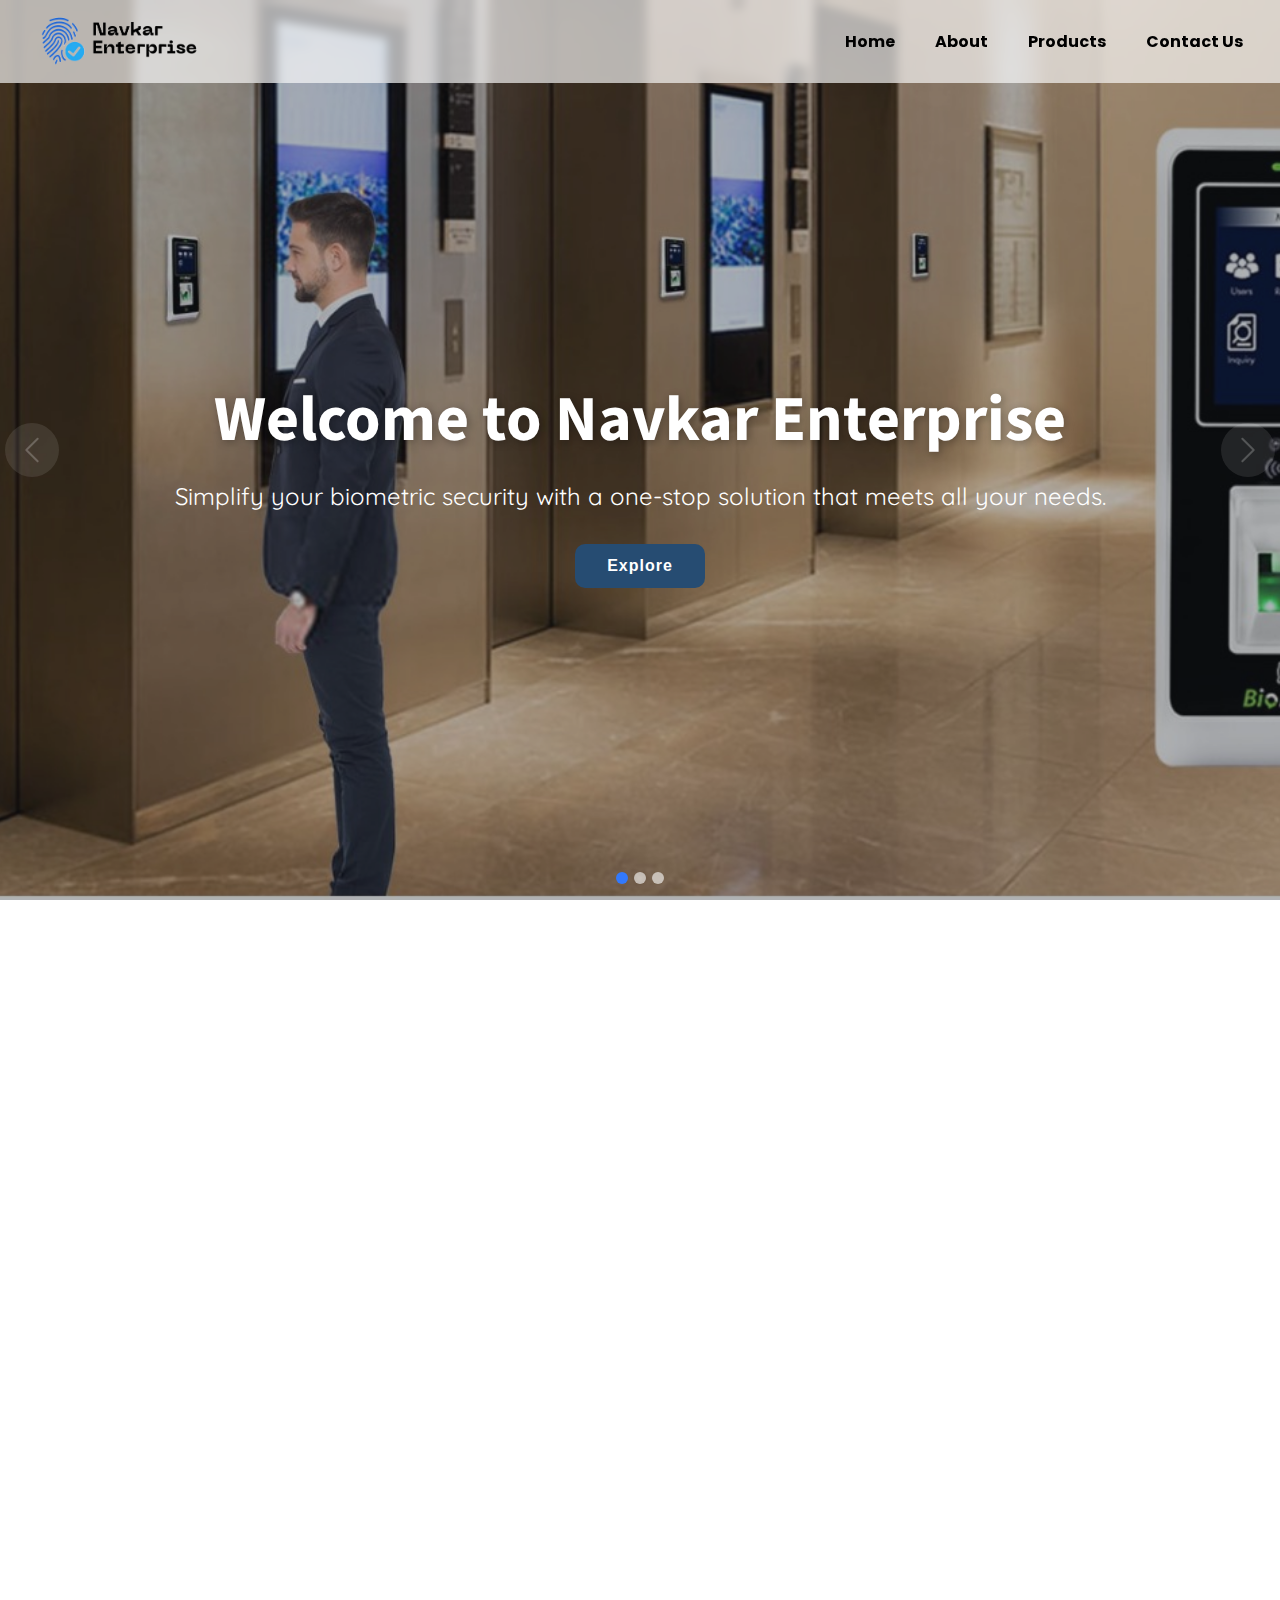
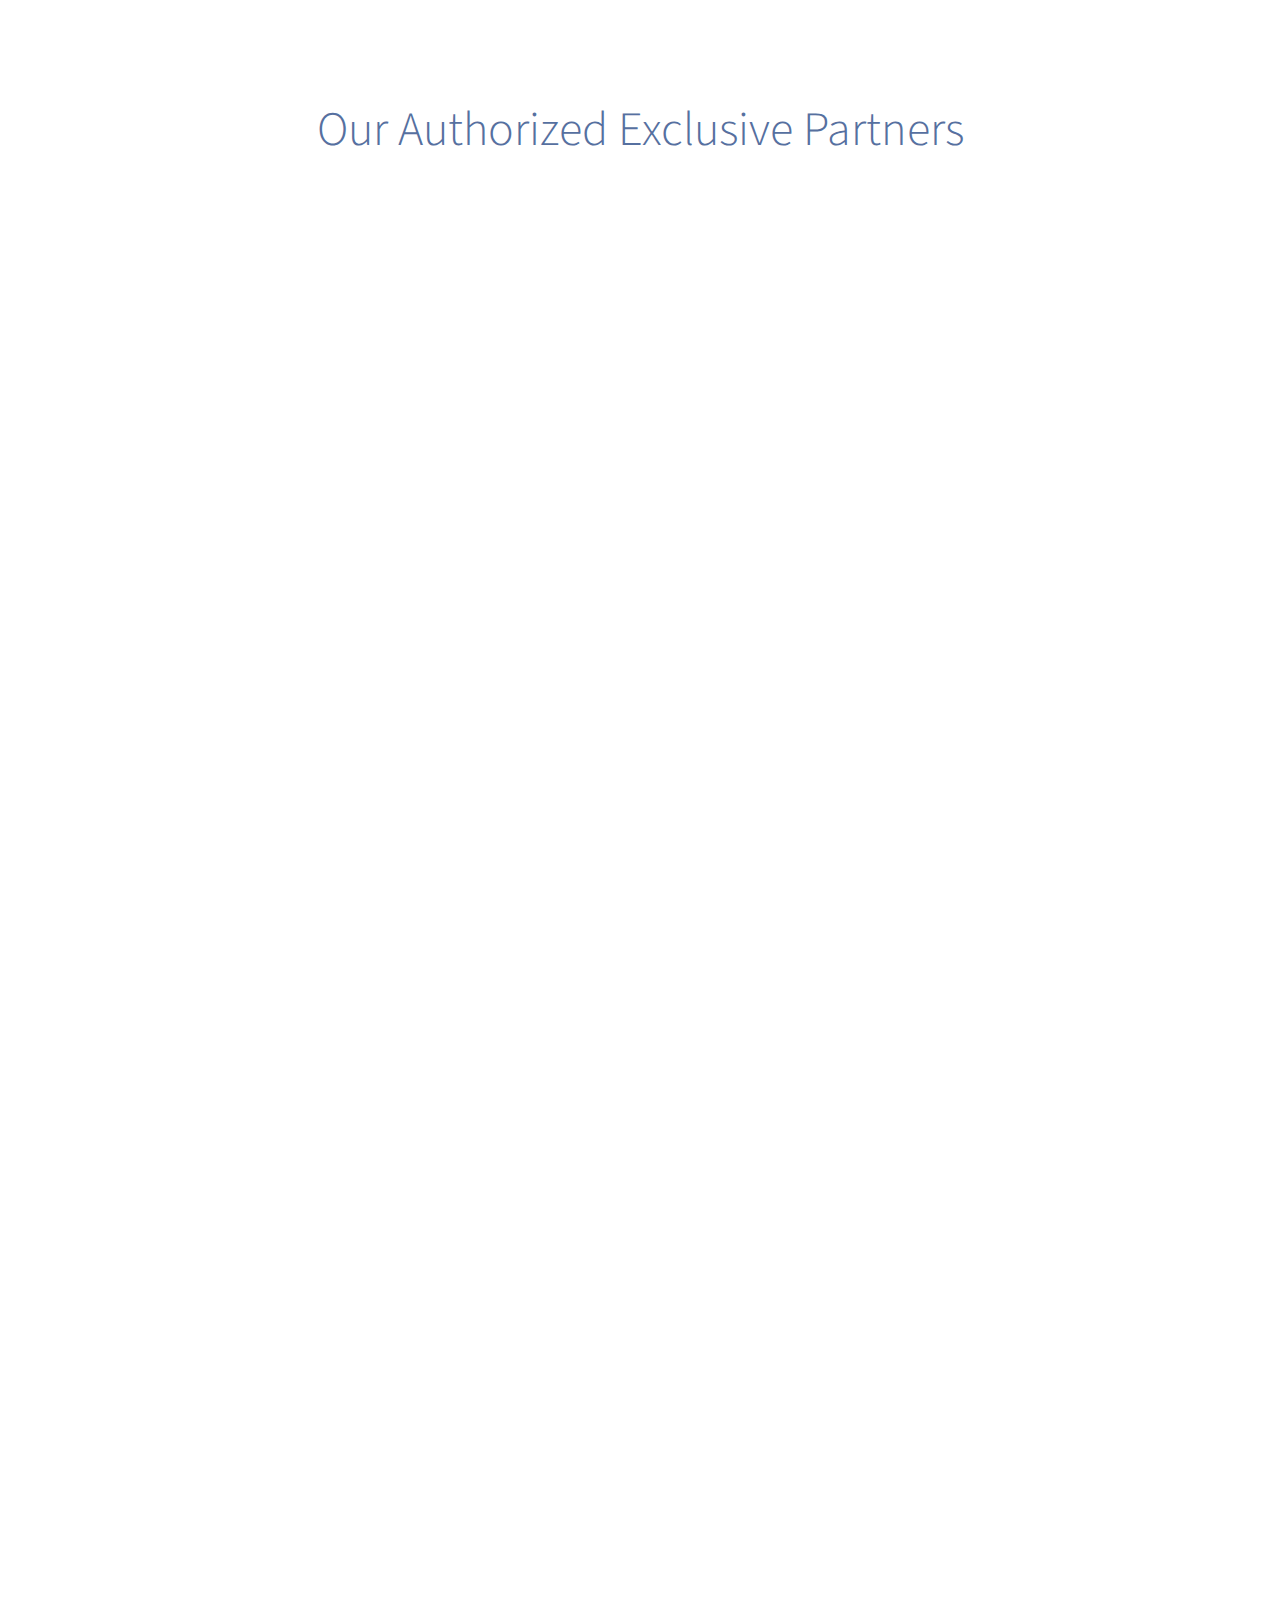
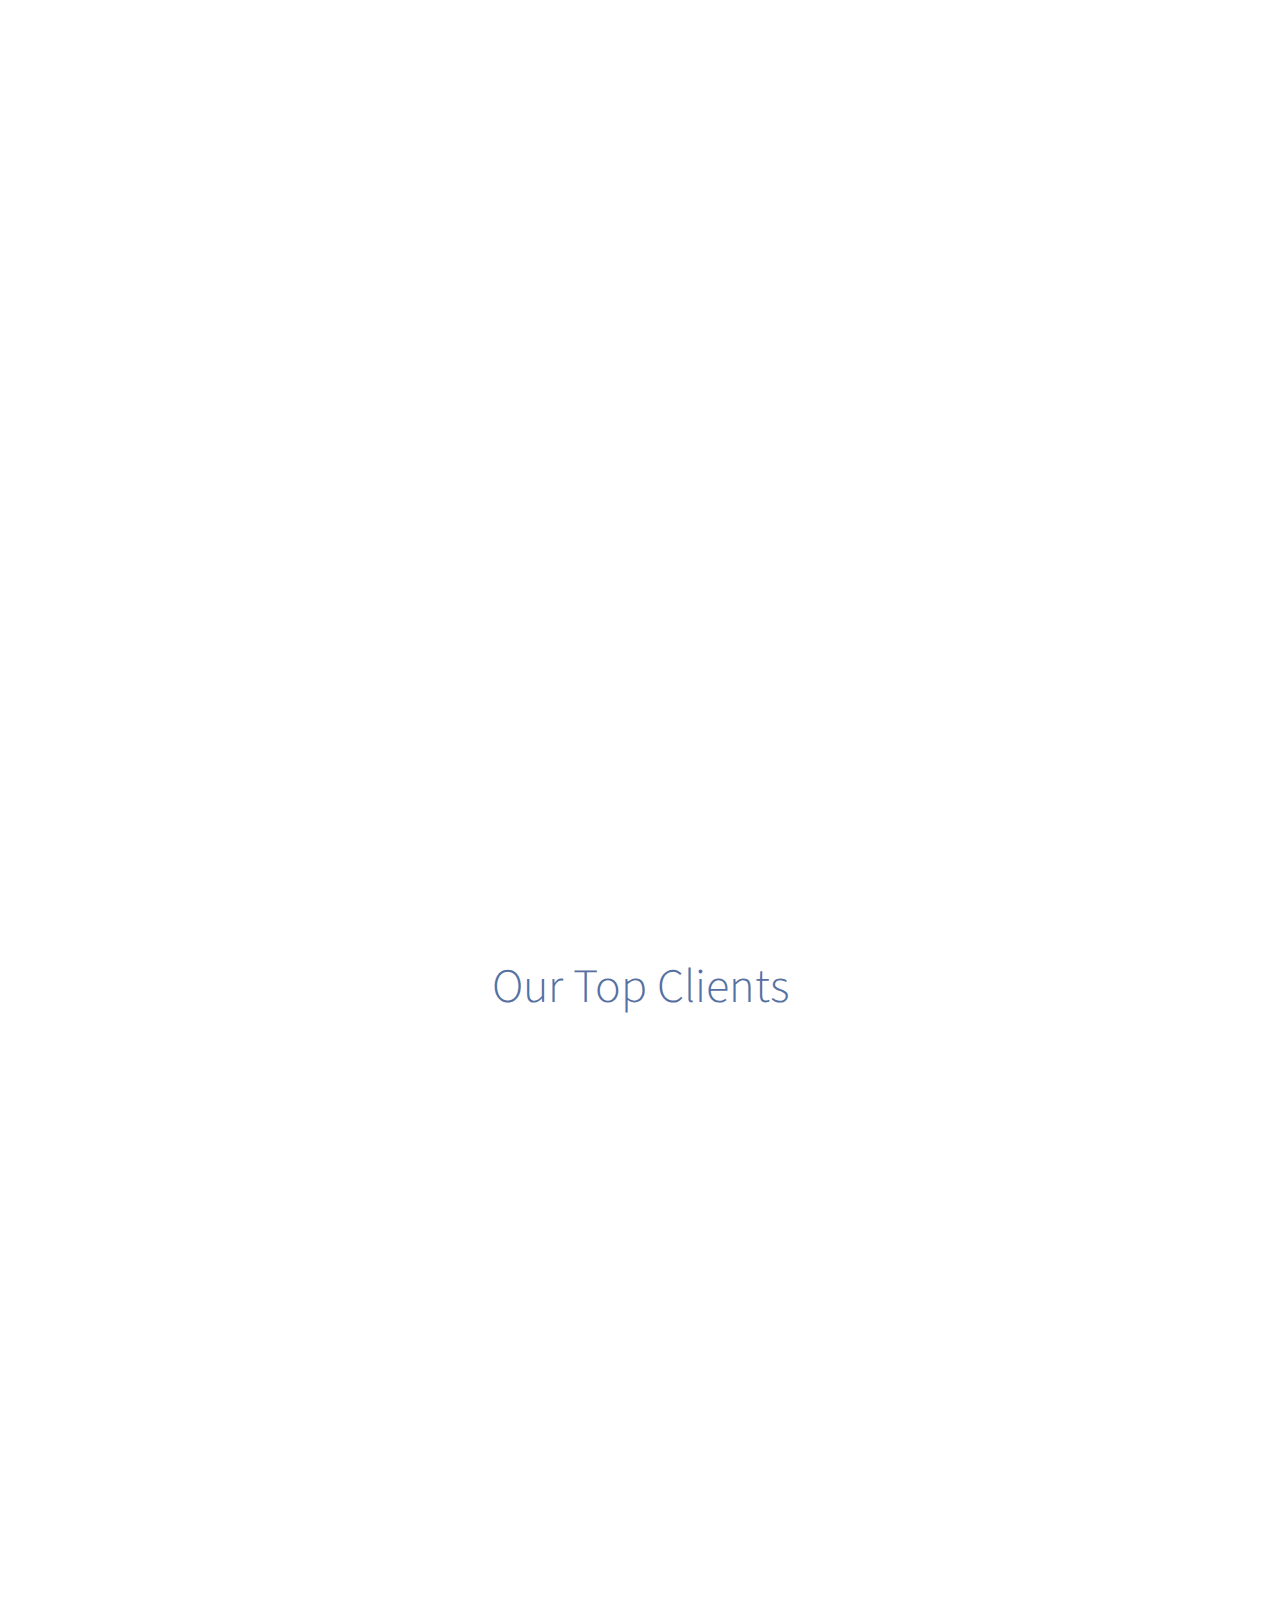
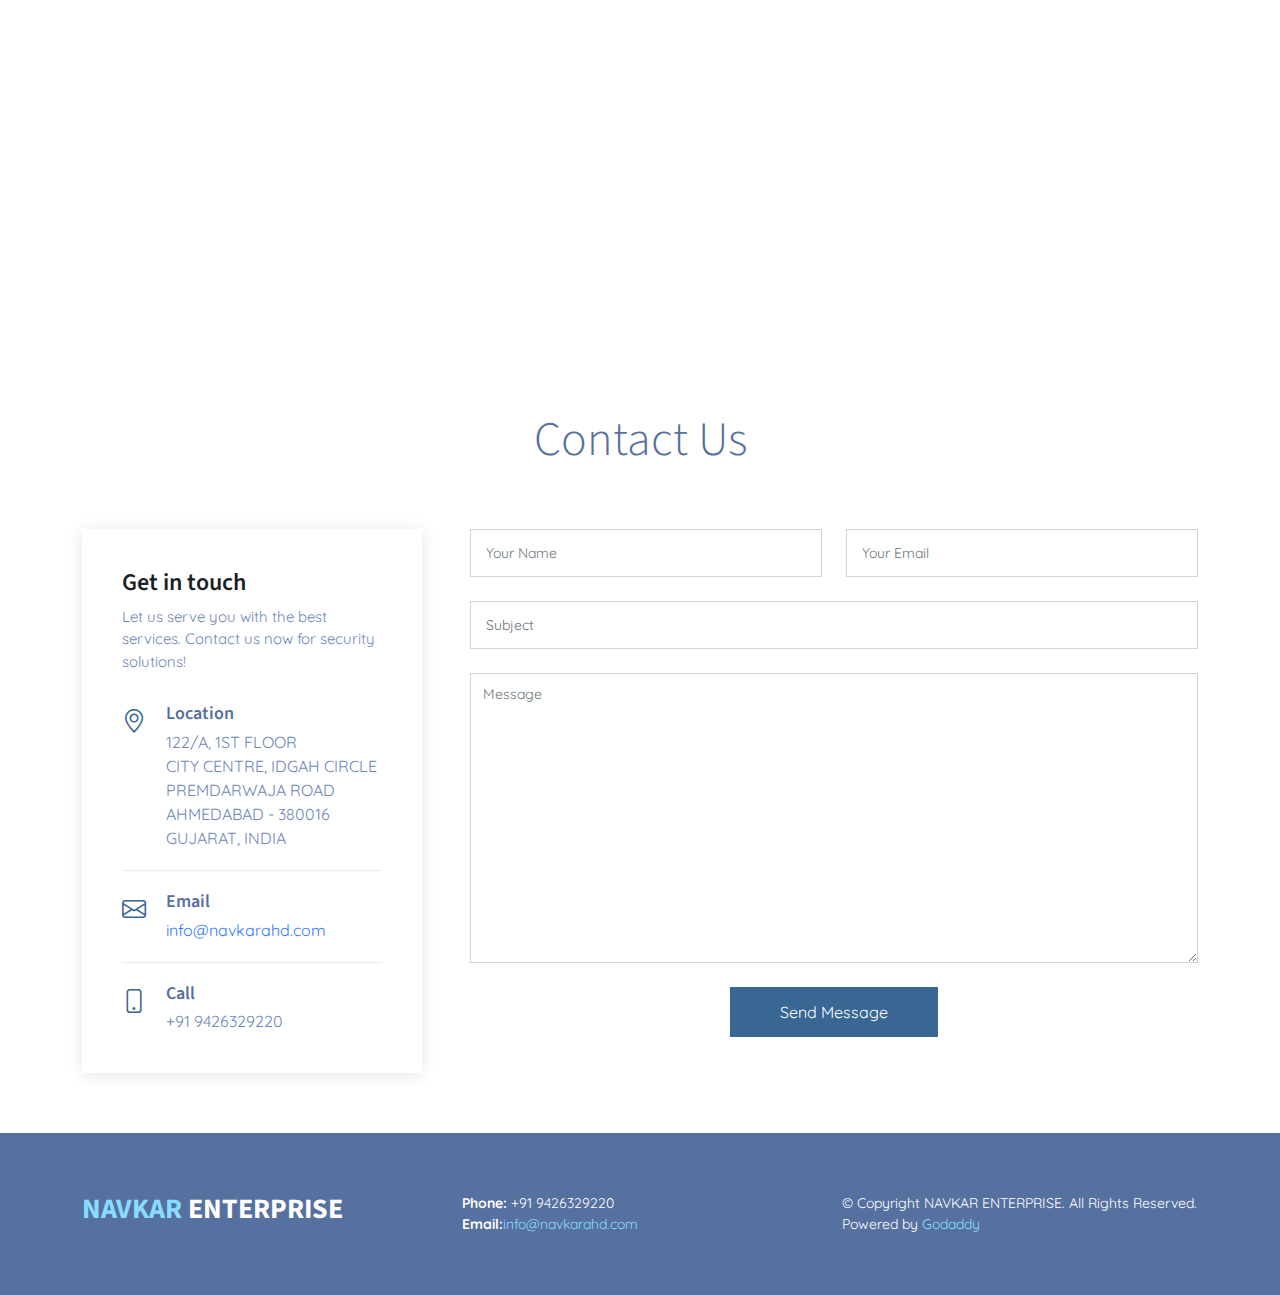
<file: index.html>
<!DOCTYPE html>
<html lang="en">

<head>
  <meta charset="utf-8">
  <meta content="width=device-width, initial-scale=1.0" name="viewport">

  <title>Navkar Enterprise</title>
  <meta content="One Stop Solution for all your security needs" name="description">
  <meta content="navkar,enterprise,navkar enterprise,biometric,security,security solutions,gujrat,catalog,Cybersecurity Services,Network Protection,Data Privacy Solutions,Threat Detection,Risk Management,IT Infrastructure Security,Endpoint Security,Cloud Security,Security Consulting,Vulnerability Assessment,Incident Response Compliance Solutions,Identity and Access Management Security,Auditing Managed Security Services,Security Analytics,Penetration Testing,Security Training,Security Monitoring,Firewall Solutions,Intrusion Prevention,Data Encryption,Secure Software Development,Physical Security Integration,Biometric Authentication,IoT Security,Secure Remote Access,Security Awareness Programs,Malware Prevention,Threat Intelligence,CCTV Surveillance Gujarat,Gujarat" name="keywords">

  <link href="assets/img/logo.svg" rel="icon">
  <link href="assets/img/apple-touch-icon.png" rel="apple-touch-icon">

  <link rel="preconnect" href="https://fonts.googleapis.com">
  <link rel="preconnect" href="https://fonts.gstatic.com" crossorigin>
  <link href="https://fonts.googleapis.com/css2?family=Open+Sans:ital,wght@0,300;0,400;0,500;0,600;0,700;1,300;1,400;1,500;1,600;1,700&family=Poppins:ital,wght@0,300;0,400;0,500;0,600;0,700;1,300;1,400;1,500;1,600;1,700&family=Source+Sans+Pro:ital,wght@0,300;0,400;0,600;0,700;1,300;1,400;1,600;1,700&display=swap&family=Quicksand:wght@400;500;600;700&display=swap" rel="stylesheet">


  <link href="assets/vendor/bootstrap/css/bootstrap.min.css" rel="stylesheet">
  <link href="assets/vendor/bootstrap-icons/bootstrap-icons.css" rel="stylesheet">
  <link href="assets/vendor/aos/aos.css" rel="stylesheet">
  <link href="assets/vendor/glightbox/css/glightbox.min.css" rel="stylesheet">
  <link href="assets/vendor/swiper/swiper-bundle.min.css" rel="stylesheet">
  <link href="assets/css/variables-blue.css" rel="stylesheet">
  <link href="assets/css/main.css" rel="stylesheet">
</head>

<body style="overflow-x: hidden;">
  
  <!-- ======= Header ======= -->
  <header id="header" class="header fixed-top" data-scrollto-offset="0">
    <div class="container-fluid d-flex align-items-center justify-content-between">

      <a href="index.html" class="logo d-flex align-items-center scrollto me-auto me-lg-0">
        <h1 id="desk_icon" style="padding-top: 5px; font-family: 'Quicksand', sans-serif;
        font-weight: 700; padding-left: 15px;  text-shadow: 1px 1px 1px rgba(0, 0, 0, 0.5);">
          <img src="assets/img/logo-nav.png"/>
            </h1>
        <h1 id="mobile_icon" style=" padding-top: 5px; font-family: poppins; font-weight: 700; padding-left: 15px;">
          <img src="assets/img/logo-nav.png"/>
        </h1>
      </a>

      <nav id="navbar" class="navbar">
      <ul>
        <button id="modal-button" type="button" class="btn btn-primary d-none" data-toggle="modal" data-target="#exampleModalCenter">
          button
        </button>

          <li><a class="nav-link scrollto" href="index.html#home"><strong><span>Home</span></strong></a></li>
          <li><a class="nav-link scrollto" href="index.html#about"><strong>About</strong></a></li>
          <!-- <li><a class="nav-link scrollto" href="index.html#catalog"><strong>Catalog</strong></a></li> -->
          
          <li><a href="/catalog.html" class="nav-link scrollto"><strong>Products</strong></a></li>
          <li> <a  href="index.html#contact" class="nav-link scrollto"><strong>Contact Us</strong></a>
          </li>

        </ul>
        <i class="bi bi-list mobile-nav-toggle d-none"></i>
      </nav><!-- .navbar -->

    </div>
  </header><!-- End Header -->

  <section id="hero">
    <div id="heroCarousel" data-bs-interval="5000" class="carousel slide carousel-fade" data-bs-ride="carousel">

      <ol class="carousel-indicators" id="hero-carousel-indicators"></ol>

      <div class="carousel-inner" role="listbox">

        <!-- Slide 1 -->
        <div class="carousel-item active" style="background-image: url(assets/img/slide/slide-1.jpg)">
          <div class="carousel-container">
            <div class="container">
              <h2 class="animate__animated animate__fadeInDown" style="text-shadow: 2px 2px 8px rgba(0,0,0,0.29);
              ">Welcome to <span>Navkar Enterprise</span></h2>
              <p class="animate__animated animate__fadeInUp">Simplify your biometric security with a one-stop solution that meets all your needs.
</p>
              <a href="index.html#about" target="_blank" class="btn-get-started animate__animated animate__fadeInUp scrollto"><strong>Explore</strong></a>
            </div>
          </div>
        </div>

        <!-- Slide 2 -->
        <div class="carousel-item" style="background-image: url(assets/img/slide/slide-2.jpg)">
          <div class="carousel-container">
            <div class="container">
              <h2 class="animate__animated animate__fadeInDown"style="text-shadow: 2px 2px 8px rgba(0,0,0,0.29);
              ">Welcome to <span>Navkar Enterprise</span></h2>
              <p class="animate__animated animate__fadeInUp">Simplify your biometric security with a one-stop solution that meets all your needs.
</p>
              <a href="index.html#about" target="_blank" class="btn-get-started animate__animated animate__fadeInUp scrollto"><strong>Explore</strong></a>
            </div>
          </div>
        </div>

        <!-- Slide 3 -->
        <div class="carousel-item" style="background-image: url(assets/img/slide/slide-3.jpg)">
          <div class="carousel-container">
            <div class="container">
              <h2 class="animate__animated animate__fadeInDown" style="text-shadow: 2px 2px 8px rgba(0,0,0,0.29);
              ">Welcome to <span>Navkar Enterprise</span></h2>
              <p class="animate__animated animate__fadeInUp">Simplify your biometric security with a one-stop solution that meets all your needs.
</p>
              <a href="index.html#about" target="_blank" class="btn-get-started animate__animated animate__fadeInUp scrollto"><strong>Explore</strong></a>
            </div>
          </div>
        </div>

      </div>

      <a class="carousel-control-prev" href="#heroCarousel" role="button" data-bs-slide="prev">
        <span class="carousel-control-prev-icon bi bi-chevron-left" aria-hidden="true"></span>
      </a>

      <a class="carousel-control-next" href="#heroCarousel" role="button" data-bs-slide="next">
        <span class="carousel-control-next-icon bi bi-chevron-right" aria-hidden="true"></span>
      </a>

    </div>
  </section><!-- End Hero -->

  <main id="main">

    <!-- ======= About Section ======= -->
    <section id="about" class="about">
      <div class="container" data-aos="fade-up">

        <div class="section-header" style="padding-bottom: 0px;">
          <h2>About Us</h2>
        </div>
      </div>

      <!-- ======= Featured Services Section ======= -->
    <section id="featured-services" class="featured-services" style="padding-bottom: 0px; padding-top: 0px;">
      <div class="container">

        <div class="row gy-4">

          <div class="col-xl-3 col-md-6 d-flex" data-aos="zoom-out">
            <div class="service-item position-relative" style="background-color: #f1f1fa;">
              <div class="icon"><i class="bi bi-person-bounding-box icon"></i></div>
              <h4><a class="stretched-link">Attendance</a></h4>
              <p>Work smarter, not harder: Efficient attendance for empowered teams.</p>
            </div>
          </div><!-- End Service Item -->

          <div class="col-xl-3 col-md-6 d-flex" data-aos="zoom-out" data-aos-delay="200">
            <div class="service-item position-relative" style="background-color: #f1f1fa;">
              <div class="icon"><i class="bi bi-webcam icon"></i></div>
              <h4><a class="stretched-link">Access Control</a></h4>
              <p>Who goes where, when: Granular control, complete security.</p>
            </div>
          </div><!-- End Service Item -->

          <div class="col-xl-3 col-md-6 d-flex" data-aos="zoom-out" data-aos-delay="400">
            <div class="service-item position-relative" style="background-color: #f1f1fa;">
              <div class="icon"><i class="bi bi-calendar4-week icon"></i></div>
              <h4><a class="stretched-link">Payroll</a></h4>
              <p>Paychecks, perfected: Streamlined accuracy, stress-free deadlines.</p>
            </div>
          </div><!-- End Service Item -->

          <div class="col-xl-3 col-md-6 d-flex" data-aos="zoom-out" data-aos-delay="600">
            <div class="service-item position-relative" style="background-color: #f1f1fa;">
              <div class="icon"><i class="bi bi-lock icon"></i></div>
              <h4><a class="stretched-link">Visitor Solution</a></h4>
              <p>Know your guests, before they arrive: Streamlined visitor management, complete confidence.</p>
            </div>
          </div><!-- End Service Item -->
          <div class="col-xl-3 col-md-6 d-flex" data-aos="zoom-out" data-aos-delay="600">
            <div class="service-item position-relative" style="background-color: #f1f1fa;">
              <div class="icon"><i class="bi bi-fingerprint icon"></i></div>
              <h4><a class="stretched-link">Biometric Solution</a></h4>
              <p>Security at your fingertips: Unmatched accuracy, effortless convenience.</p>
            </div>
          </div><!-- End Service Item -->
          <div class="col-xl-3 col-md-6 d-flex" data-aos="zoom-out" data-aos-delay="600">
            <div class="service-item position-relative" style="background-color: #f1f1fa;">
              <div class="icon"><i class="bi bi-shield-check icon"></i>
              </i></div>
              <h4><a class="stretched-link">Security Surveillance</a></h4>
              <p>See the unseen, protect the now: Vigilant eyes, unwavering security.</p>
            </div>
          </div><!-- End Service Item -->
          <div class="col-xl-3 col-md-6 d-flex" data-aos="zoom-out" data-aos-delay="600">
            <div class="service-item position-relative" style="background-color: #f1f1fa;">
              <div class="icon"><i class="bi bi-file-earmark-person icon"></i></div>
              <h4><a class="stretched-link">Aadhar System</a></h4>
              <p>Identity verified, trust established: Secure transactions, seamless connections.</p>
            </div>
          </div><!-- End Service Item -->
          <div class="col-xl-3 col-md-6 d-flex" data-aos="zoom-out" data-aos-delay="600">
            <div class="service-item position-relative" style="background-color: #f1f1fa;">
              <div class="icon"><i class="bi bi-broadcast icon"></i></div>
              <h4><a class="stretched-link">Fire</a></h4>
              <p>Early warnings, saved lives: The sound of safety, the silence of worry.</p>
            </div>
          </div><!-- End Service Item -->

        </div>

      </div>
    </section><!-- End Featured Services Section -->
    <br><br>
     <!-- ======= Clients Section ======= -->
     <section id="features" class="features">
      <div class="section-header">
        <h2>Our Authorized Exclusive Partners</h2>
      </div>
      <div class="container" data-aos="fade-up">
  
        <ul class="nav nav-tabs row gy-4 d-flex">
  
          <li class="nav-item col-6 col-md-4 col-lg-4">
            <a class="nav-link" data-bs-toggle="tab" data-bs-target="#tab-1">
              <img src="assets/img/partners/biomax.png" style="height: 100px;">
              <h4>BioMax</h4>
            </a>
          </li><!-- End Tab 1 Nav -->
  
          <li class="nav-item col-6 col-md-4 col-lg-4">
            <a class="nav-link" data-bs-toggle="tab" data-bs-target="#tab-2">
              <img src="assets/img/partners/essl.jpg" style="height: 100px;">
              <h4>ESSl</h4>
            </a>
          </li><!-- End Tab 2 Nav -->
  
          <li class="nav-item col-6 col-md-4 col-lg-4">
            <a class="nav-link" data-bs-toggle="tab" data-bs-target="#tab-3">
              <img src="assets/img/partners/mantra.jpg" style="height: 100px;">
              <h4>Mantra</h4>
            </a>
          </li><!-- End Tab 3 Nav -->
  
          <li class="nav-item col-6 col-md-4 col-lg-4">
            <a class="nav-link" data-bs-toggle="tab" data-bs-target="#tab-4">
              <img src="assets/img/partners/smartoffice.jpg" style="height: 100px;">
              <h4>Smart Office</h4>
            </a>
          </li><!-- End Tab 4 Nav -->
  
          <li class="nav-item col-6 col-md-4 col-lg-4">
            <a class="nav-link" data-bs-toggle="tab" data-bs-target="#tab-5">
              <img src="assets/img/partners/unv.png" style="height: 60px;">
              <h4>UNV technologies</h4>
            </a>
          </li><!-- End Tab 5 Nav -->

        </ul>
      </div>
    </section><!-- End Clients Section -->
  

    <!-- ======= On Focus Section ======= -->
    <section id="onfocus" class="onfocus">
      <div class="container-fluid p-0" data-aos="fade-up">

        <div class="row g-0">
          <div class="col-lg-6 video-play position-relative">
          </div>
          <div class="col-lg-6">
            <div class="content d-flex flex-column justify-content-center h-100">
              <h3>Secure workspaces</h3>
              <p class="fst-italic">
                Solutions that help you secure your workspaces and offices with the best devices.
              </p>
              <ul>
                <li><i class="bi bi-check-circle"></i> Biometric Devices that control access management and monitor attendance.</li>
                <li><i class="bi bi-check-circle"></i> CCTV Security for round-the-clock that can be monitored remotely too.</li>
                <li><i class="bi bi-check-circle"></i> Highly secure devices with initial setup and additional services provided.</li>
              </ul>
              <a href="#catalog" class="read-more align-self-start"><span>Catalog</span><i class="bi bi-arrow-right"></i></a>
            </div>
          </div>
        </div>

      </div>
    </section><!-- End On Focus Section -->

    <!-- ======= Services Section ======= -->
    <section id="services" class="services">
      <div class="container" data-aos="fade-up">

        <div class="section-header">
          <h2>Our Services</h2>
        </div>

        <div class="row gy-5">

          <div class="col-xl-4 col-md-6" data-aos="zoom-in" data-aos-delay="200">
            <div class="service-item">
              <div class="img">
                <img src="assets/img/services-1.jpg" class="img-fluid" alt="">
              </div>
              <div class="details position-relative">
                <div class="icon">
                  <i class="bi bi-activity"></i>
                </div>
                <a href="#" class="stretched-link">
                  <h3>On-site evaluation</h3>
                </a>
                <p>Our crew visits your site and evaluates your requirements for a security system.</p>
              </div>
            </div>
          </div><!-- End Service Item -->

          <div class="col-xl-4 col-md-6" data-aos="zoom-in" data-aos-delay="300">
            <div class="service-item">
              <div class="img">
                <img src="assets/img/services-2.jpg" class="img-fluid" alt="">
              </div>
              <div class="details position-relative">
                <div class="icon">
                  <i class="bi bi-broadcast"></i>
                </div>
                <a href="#" class="stretched-link">
                  <h3>Security Setup</h3>
                </a>
                <p>We help you in the deployment of the required security devices and set them up.</p>
              </div>
            </div>
          </div><!-- End Service Item -->

          <div class="col-xl-4 col-md-6" data-aos="zoom-in" data-aos-delay="400">
            <div class="service-item">
              <div class="img">
                <img src="assets/img/services-6.jpg" class="img-fluid" alt="">
              </div>
              <div class="details position-relative">
                <div class="icon">
                  <i class="bi bi-easel"></i>
                </div>
                <a href="#" class="stretched-link">
                  <h3>Quality Assurance</h3>
                </a>
                <p>We help you with any issues you may have in the functioning of the security system.</p>
              </div>
            </div>
          </div><!-- End Service Item -->

        </div>

      </div>
    </section><!-- End Services Section -->

    
    <!-- ======= F.A.Q Section ======= -->
    <section id="faq" class="faq">
      <div class="container-fluid" data-aos="fade-up">

        <div class="row gy-4">

          <div class="col-lg-7 d-flex flex-column justify-content-center align-items-stretch  order-2 order-lg-1">

            <div class="content px-xl-5">
              <h3>Frequently Asked <strong>Questions</strong></h3>
            </div>

            <div class="accordion accordion-flush px-xl-5" id="faqlist">

              <div class="accordion-item" data-aos="fade-up" data-aos-delay="200">
                <h3 class="accordion-header">
                  <button class="accordion-button collapsed" type="button" data-bs-toggle="collapse" data-bs-target="#faq-content-1">
                    <i class="bi bi-question-circle question-icon"></i>
                    How reliable are Navkar Enterprise's Security Solutions?
                  </button>
                </h3>
                <div id="faq-content-1" class="accordion-collapse collapse" data-bs-parent="#faqlist">
                  <div class="accordion-body">
                    We complete tasks on time, every time with the same high quality of work. Showing up on time, taking charge in moments of crisis, and respecting deadlines provide one of the most accurate and secure methods of authenticating user identity.
                  </div>
                </div>
              </div><!-- # Faq item-->

              <div class="accordion-item" data-aos="fade-up" data-aos-delay="300">
                <h3 class="accordion-header">
                  <button class="accordion-button collapsed" type="button" data-bs-toggle="collapse" data-bs-target="#faq-content-2">
                    <i class="bi bi-question-circle question-icon"></i>
                    How good is Navkar's maintainance and quality assurance?
                  </button>
                </h3>
                <div id="faq-content-2" class="accordion-collapse collapse" data-bs-parent="#faqlist">
                  <div class="accordion-body">
                    we provide a maintenance schedule that helps protect the asset and avoid expensive breakdown repairs and meet the needs and expectations of customers. Navkar Enterprise satifies customer with High-quality product and earn their loyalty.
                  </div>
                </div>
              </div><!-- # Faq item-->

              <div class="accordion-item" data-aos="fade-up" data-aos-delay="400">
                <h3 class="accordion-header">
                  <button class="accordion-button collapsed" type="button" data-bs-toggle="collapse" data-bs-target="#faq-content-3">
                    <i class="bi bi-question-circle question-icon"></i>
                    How can Navkar help us find our perfect security solution?
                  </button>
                </h3>
                <div id="faq-content-3" class="accordion-collapse collapse" data-bs-parent="#faqlist">
                  <div class="accordion-body">
                    Navkar's biometric authentication technologies are one of the best of their class in the world. We provide the most suitable solutions to match customer needs with biometric authentication technologies. In addition, by combining multiple biometric authentication systems, Navkar's solutions bring about even more robust security.
                  </div>
                </div>
              </div><!-- # Faq item-->

              <div class="accordion-item" data-aos="fade-up" data-aos-delay="500">
                <h3 class="accordion-header">
                  <button class="accordion-button collapsed" type="button" data-bs-toggle="collapse" data-bs-target="#faq-content-4">
                    <i class="bi bi-question-circle question-icon"></i>
                    How can Navkar help us with problems in a pre-existent solution?
                  </button>
                </h3>
                <div id="faq-content-4" class="accordion-collapse collapse" data-bs-parent="#faqlist">
                  <div class="accordion-body">
                    <i class="bi bi-question-circle question-icon"></i>
                    Navkar's biometric authentication technologies are one of the best of their class in the world. We provide the most suitable solutions to match customer needs with biometric authentication technologies. In addition, by combining multiple biometric authentication systems, Navkar's solutions bring about even more robust security.
                  </div>
                </div>
              </div><!-- # Faq item-->

              <div class="accordion-item" data-aos="fade-up" data-aos-delay="600">
                <h3 class="accordion-header">
                  <button class="accordion-button collapsed" type="button" data-bs-toggle="collapse" data-bs-target="#faq-content-5">
                    <i class="bi bi-question-circle question-icon"></i>
                    How can Navkar help me find a good solution in a lower budget?
                  </button>
                </h3>
                <div id="faq-content-5" class="accordion-collapse collapse" data-bs-parent="#faqlist">
                  <div class="accordion-body">
                    Navkar’s mission from the outset has been, ‘to provide clarity, flexibility and stimulate good management’.
                    No other contract suite aspires to improve the procurement and delivery process, rather than just facilitate it.
                    
                  </div>
                </div>
              </div><!-- # Faq item-->

            </div>

          </div>

          <div class="col-lg-5 align-items-stretch order-1 order-lg-2 img" style='background-image: url("assets/img/faq1.jpg");'>&nbsp;</div>
        </div>

      </div>
    </section><!-- End F.A.Q Section -->

     <!-- ======= Clients Section ======= -->
  <section id="features" class="features">
    <div class="section-header">
      <h2>Our Top Clients</h2>
    </div>
    <div class="container" data-aos="fade-up">

      <ul class="nav nav-tabs row gy-4 d-flex">

        <li class="nav-item col-6 col-md-4 col-lg-2">
          <a class="nav-link" data-bs-toggle="tab" data-bs-target="#tab-1">
            <img src="assets/img/clients/client-2.png" style="height: 60px;">
            <h4>Indian Oil</h4>
          </a>
        </li><!-- End Tab 1 Nav -->

        <li class="nav-item col-6 col-md-4 col-lg-2">
          <a class="nav-link" data-bs-toggle="tab" data-bs-target="#tab-2">
            <img src="assets/img/clients/client-1.png" style="height: 60px;">
            <h4>Blue Dart</h4>
          </a>
        </li><!-- End Tab 2 Nav -->

        <li class="nav-item col-6 col-md-4 col-lg-2">
          <a class="nav-link" data-bs-toggle="tab" data-bs-target="#tab-3">
            <img src="assets/img/clients/client-3.png" style="height: 60px;">
            <h4>eClinical</h4>
          </a>
        </li><!-- End Tab 3 Nav -->

        <li class="nav-item col-6 col-md-4 col-lg-2">
          <a class="nav-link" data-bs-toggle="tab" data-bs-target="#tab-4">
            <img src="assets/img/clients/client-4.png" style="height: 60px;">
            <h4>Torrent Group</h4>
          </a>
        </li><!-- End Tab 4 Nav -->

        <li class="nav-item col-6 col-md-4 col-lg-2">
          <a class="nav-link" data-bs-toggle="tab" data-bs-target="#tab-5">
            <img src="assets/img/clients/client-5.png" style="height: 60px;">
            <h4>EIL India</h4>
          </a>
        </li><!-- End Tab 5 Nav -->

        <li class="nav-item col-6 col-md-4 col-lg-2">
          <a class="nav-link" data-bs-toggle="tab" data-bs-target="#tab-6">
            <img src="assets/img/clients/client-6.png" style="height: 60px;">
            <h4>DCW Ltd.</h4>
          </a>
        </li><!-- End Tab 6 Nav -->

      </ul>
    </div>
  </section><!-- End Clients Section -->

<!-- ======= Pricing Section ======= -->
  </section><!--End about section-->


    <!-- ======= Call To Action Section ======= -->
    <section id="cta" class="cta">
      <div class="container" data-aos="zoom-out">

        <div class="row g-5">

          <div class="col-lg-8 col-md-6 content d-flex flex-column justify-content-center order-last order-md-first">
            <h3>Don't wait! Get your required Solution now.</h3>
            <p>View the catalog for biometric solutions or contact us for more information</p>
            <a class="cta-btn align-self-start" href="#contact">Contact us</a>
          </div>

          <div class="col-lg-4 col-md-6 order-first order-md-last d-flex align-items-center">
            <div class="img">
              <img src="assets/img/cta.jpg" alt="" class="img-fluid">
            </div>
          </div>

        </div>

      </div>
    </section><!-- End Call To Action Section -->
    <!-- ======= Portfolio Section ======= -->
   

    <!-- ======= Contact Section ======= -->
    <section id="contact" class="contact">
      <div class="container">

        <div class="section-header">
          <h2>Contact Us</h2>
        </div>

      </div>

      <div class="container">

        <div class="row gy-5 justify-content-evenly gx-lg-5">

          <div class="col-lg-4">

            <div class="info">
              <h3>Get in touch</h3>
              <p>Let us serve you with the best services. Contact us now for security solutions!</p>

              <div class="info-item d-flex">
                <i class="bi bi-geo-alt flex-shrink-0"></i>
                <div>
                  <h4>Location</h4>
                  <p>122/A, 1ST FLOOR<br> 
                     CITY CENTRE, IDGAH CIRCLE<br>
                     PREMDARWAJA ROAD<br>
                     AHMEDABAD - 380016<br>
                     GUJARAT, INDIA</p>
                </div>
              </div><!-- End Info Item -->

              <div class="info-item d-flex">
                <i class="bi bi-envelope flex-shrink-0"></i>
                <div>
                  <h4>Email</h4>
                  <p ><a href="mailto:info@navkarahd.com" target="_blank">info@navkarahd.com</a></p>
                </div>
              </div><!-- End Info Item -->

              <div class="info-item d-flex">
                <i class="bi bi-phone flex-shrink-0"></i>
                <div>
                  <h4>Call</h4>
                  <p>+91 9426329220</p>
                </div>
              </div><!-- End Info Item -->

            </div>

          </div>
          <div class="col-lg-8">
            <form name="submit-to-google-sheet" class="contact-form">
              <div class="row">
                <div class="col-md-6 form-group">
                  <input type="text" name="name" class="form-control" id="name" placeholder="Your Name" required>
                </div>
                <div class="col-md-6 form-group mt-3 mt-md-0">
                  <input type="email" class="form-control" name="email" id="email" placeholder="Your Email" required>
                </div>
              </div>
              <div class="form-group mt-3">
                <input type="text" class="form-control" name="subject" id="subject" placeholder="Subject" required>
              </div>
              <div class="form-group mt-3">
                <textarea class="form-control" name="message" placeholder="Message" required></textarea>
              </div>
              <div class="my-3">
                <div class="loading d-none d-block">Loading</div>
                <div class="error-message d-none"></div>
                <div class="sent-message d-none">Your message has been sent. Thank you!</div>
              </div>
              <div class="text-center"><button type="submit">Send Message</button></div>
            </form>
          </div>
          <script>
            const scriptURL = 'https://script.google.com/macros/s/AKfycbyRcQfZSGC6PhoSHlLAMoYXef219rSsu71nn8zILsmEFQqtX8S8YhODIHzcENsKfpU/exec'
            const form = document.forms['submit-to-google-sheet']
            const loading = document.querySelector('.loading')
            const successMessage = document.querySelector('.sent-message')
            const errorMessage = document.querySelector('.error-message')

            form.addEventListener('submit', e => {
              e.preventDefault()
              showLoadingIndicator()
              fetch(scriptURL, { method: 'POST', body: new FormData(form)})
                .then(response => showSuccessMessage(response))
                .catch(error => showErrorMessage(error))
            })

            function showLoadingIndicator () {
              // form.classList.add('hidden')
              loading.classList.remove('d-none')
              // loading.classList.add('block')
            }

            function showSuccessMessage (response) {
              console.log('Success!', response)
              setTimeout(() => {
                successMessage.classList.remove('d-none')
                // loading.classList.remove('block')
                loading.classList.add('d-none')
                // form.classList.remove('d-none')
              }, 500)
            }

            function showErrorMessage (error) {
              console.error('Error!', error.message)
              setTimeout(() => {
                errorMessage.classList.remove('d-none')
                // loading.classList.remove('block')
                loading.classList.add('d-none')
                // form.classList.remove('hidden')

              }, 500)
            }
          </script>


          <!-- End Contact Form -->

          <!-- <div class="col-lg-4">
            <img src = "assets/img/bg-contact.png" >
        </div> -->
        <br><br>
    </section><!-- End Contact Section -->

  </main><!-- End #main -->

  <!-- ======= Footer ======= -->
  <footer id="footer" class="footer">

    <div class="footer-content">
      <div class="container">
        <div class="row">

          <div class="col-lg-4 col-md-4">
            <div class="footer-info">
              <h3><span>NAVKAR</span> ENTERPRISE</h3>
            </div>
          </div>

          <div class="col-lg-4 col-md-4">
            <div class="footer-info">
                <strong>Phone:</strong> +91 9426329220<br>
                <strong>Email:</strong><a href="mailto:info@navkarahd.com" target="_blank">info@navkarahd.com</a><br>
              </p>
            </div>
          </div>


          <div class="col-lg-4 col-md-4 footer-links">
            <div class="d-flex flex-column align-items-center align-items-lg-start">
              <div class="copyright">
                &copy; Copyright NAVKAR ENTERPRISE. All Rights Reserved.
              </div>
              <div class="credits">
                 Powered by <a href="https://www.godaddy.com/">Godaddy</a>
              </div>
            </div>
          </div>

          </div>

        </div>
      </div>
    </div>
  </footer><!-- End Footer -->

  <a href="#" class="scroll-top d-flex align-items-center justify-content-center"><i class="bi bi-arrow-up-short"></i></a>

  <div id="preloader"></div>
  <div class="modal fade bottom-0" id="snackbar" tabindex="-1" role="dialog" aria-labelledby="exampleModalCenterTitle" aria-hidden="true">
    <div class="modal-dialog" role="document">
      <div class="modal-content">
        <div class="modal-header" style="margin: 5px 2px;padding-bottom: 10px; gap: 0px 4px;">
          <h5 class="modal-title" id="exampleModalLongTitle">Looking for the perfect security solution?</h5>
          <button type="button" class="btn-close" onclick="closeModal()" aria-label="Close">
            
          </button>

        </div>
        <div class="modal-footer">
          <a>
            <button type="button" class="btn" style="background-color: #396693;color: white; " onclick="contactButton()" data-dismiss="modal" id="contact-button">Contact Us</button>
          </a>
          <script>
            function closeModal() {
              var x = document.getElementById("snackbar");

              x.className = x.className.replace("show", "");
            }
            const contactButton = () => {
              window.location.href = "#contact";
              const button = document.querySelector("#contact-button");
              button.click();
            };
            </script>
        </div>
      </div>
    </div>
  </div>
  
	

  <!-- Vendor JS Files -->
  <script src="assets/vendor/bootstrap/js/bootstrap.bundle.min.js"></script>
  <script src="assets/vendor/aos/aos.js"></script>
  <script src="assets/vendor/glightbox/js/glightbox.min.js"></script>
  <script src="assets/vendor/isotope-layout/isotope.pkgd.min.js"></script>
  <script src="assets/vendor/swiper/swiper-bundle.min.js"></script>
  <script src="assets/vendor/php-email-form/validate.js"></script>
  <script src="https://code.jquery.com/jquery-3.2.1.slim.min.js" integrity="sha384-KJ3o2DKtIkvYIK3UENzmM7KCkRr/rE9/Qpg6aAZGJwFDMVNA/GpGFF93hXpG5KkN" crossorigin="anonymous"></script>
  <script src="https://cdn.jsdelivr.net/npm/popper.js@1.12.9/dist/umd/popper.min.js" integrity="sha384-ApNbgh9B+Y1QKtv3Rn7W3mgPxhU9K/ScQsAP7hUibX39j7fakFPskvXusvfa0b4Q" crossorigin="anonymous"></script>
  <script src="https://cdn.jsdelivr.net/npm/bootstrap@4.0.0/dist/js/bootstrap.min.js" integrity="sha384-JZR6Spejh4U02d8jOt6vLEHfe/JQGiRRSQQxSfFWpi1MquVdAyjUar5+76PVCmYl" crossorigin="anonymous"></script>
  
  <!-- Template Main JS File -->
  <script src="assets/js/main.js"></script>

</body>

</html>
</file>
<file: assets/css/variables-blue.css>
/**
* Template Name: HeroBiz
* File: variables-blue.css
* Description: Easily customize colors, typography, and other repetitive properties used in the template main stylesheet file main.css
* 
* Template URL: https://bootstrapmade.com/herobiz-bootstrap-business-template/
* Author: BootstrapMade.com
* License: https://bootstrapmade.com/license/
* 
* Contents:
* 1. HeroBiz template variables 
* 2. Override default Bootstrap variables
* 3. Set color and background class names
*
* Learn more about CSS variables at https://developer.mozilla.org/en-US/docs/Web/CSS/Using_CSS_custom_properties
*/

/*--------------------------------------------------------------
# 1. HeroBiz template variables 
--------------------------------------------------------------*/
:root {
  /* Fonts */
  --font-default: "Quicksand", system-ui, -apple-system, "Segoe UI", Roboto, "Helvetica Neue", Arial,
    "Noto Sans", "Liberation Sans", sans-serif, "Apple Color Emoji", "Segoe UI Emoji",
    "Segoe UI Symbol", "Noto Color Emoji";
  --font-primary: "Source Sans Pro", sans-serif;
  --font-secondary: "Poppins", sans-serif;

  /* Colors */
  /* The *-rgb color names are simply the RGB converted value of the corresponding color for use in the rgba() function */

  /* Default text color */
  --color-default: #1a1f24;
  --color-default-rgb: 26, 31, 36;

  /* Defult links color */
  --color-links: #3279fc;
  --color-links-hover: #4797ff;

  /* Primay colors */
  --color-primary: #396693;
  --color-primary-light: #4797ff;
  --color-primary-dark: #1c61e2;

  --color-primary-rgb: 50, 121, 252;
  --color-primary-light-rgb: 71, 151, 255;
  --color-primary-dark-rgb: 28, 97, 226;

  /* Secondary colors */
  --color-secondary: #5670a0;
  --color-secondary-light: #6e87b6;
  --color-secondary-dark: #3b5380;

  --color-secondary-rgb: 86, 112, 160;
  --color-secondary-light-rgb: 110, 135, 182;
  --color-secondary-dark-rgb: 59, 83, 128;

  /* General colors */
  --color-blue: #0d6efd;
  --color-blue-rgb: 13, 110, 253;

  --color-indigo: #6610f2;
  --color-indigo-rgb: 102, 16, 242;

  --color-purple: #6f42c1;
  --color-purple-rgb: 111, 66, 193;

  --color-pink: #f3268c;
  --color-pink-rgb: 243, 38, 140;

  --color-red: #df1529;
  --color-red-rgb: 223, 21, 4;

  --color-orange: #fd7e14;
  --color-orange-rgb: 253, 126, 20;

  --color-yellow: #ffc107;
  --color-yellow-rgb: 255, 193, 7;

  --color-green: #059652;
  --color-green-rgb: 5, 150, 82;

  --color-teal: #20c997;
  --color-teal-rgb: 32, 201, 151;

  --color-cyan: #0dcaf0;
  --color-cyan-rgb: 13, 202, 240;

  --color-white: #ffffff;
  --color-white-rgb: 255, 255, 255;

  --color-gray: #6c757d;
  --color-gray-rgb: 108, 117, 125;

  --color-black: #000000;
  --color-black-rgb: 0, 0, 0;
}

/*--------------------------------------------------------------
# 2. Override default Bootstrap variables
--------------------------------------------------------------*/
:root {
  --bs-blue: var(--color-blue);
  --bs-indigo: var(--color-indigo);
  --bs-purple: var(--color-purple);
  --bs-pink: var(--color-pink);
  --bs-red: var(--color-red);
  --bs-orange: var(--color-orange);
  --bs-yellow: var(--color-yellow);
  --bs-green: var(--color-green);
  --bs-teal: var(--color-teal);
  --bs-cyan: var(--color-cyan);
  --bs-white: var(--color-white);
  --bs-gray: var(--color-gray);
  --bs-gray-dark: #343a40;
  --bs-gray-100: #f8f9fa;
  --bs-gray-200: #e9ecef;
  --bs-gray-300: #dee2e6;
  --bs-gray-400: #ced4da;
  --bs-gray-500: #adb5bd;
  --bs-gray-600: #6c757d;
  --bs-gray-700: #495057;
  --bs-gray-800: #343a40;
  --bs-gray-900: #212529;
  --bs-primary: var(--color-blue);
  --bs-secondary: var(--color-blue);
  --bs-success: #198754;
  --bs-info: #0dcaf0;
  --bs-warning: #ffc107;
  --bs-danger: #dc3545;
  --bs-light: #f8f9fa;
  --bs-dark: #212529;
  --bs-primary-rgb: var(--color-primary-rgb);
  --bs-secondary-rgb: var(--color-secondary-rgb);
  --bs-success-rgb: 25, 135, 84;
  --bs-info-rgb: 13, 202, 240;
  --bs-warning-rgb: 255, 193, 7;
  --bs-danger-rgb: 220, 53, 69;
  --bs-light-rgb: 248, 249, 250;
  --bs-dark-rgb: 33, 37, 41;
  --bs-white-rgb: var(--color-white-rgb);
  --bs-black-rgb: var(--color-black-rgb);
  --bs-body-color-rgb: var(--color-default-rgb);
  --bs-body-bg-rgb: 255, 255, 255;
  --bs-font-sans-serif: var(--font-default);
  --bs-font-monospace: SFMono-Regular, Menlo, Monaco, Consolas, "Liberation Mono", "Courier New",
    monospace;
  --bs-gradient: linear-gradient(180deg, rgba(255, 255, 255, 0.15), rgba(255, 255, 255, 0));
  --bs-body-font-family: var(--font-default);
  --bs-body-font-size: 1rem;
  --bs-body-font-weight: 400;
  --bs-body-line-height: 1.5;
  --bs-body-color: var(--color-default);
  --bs-body-bg: #fff;
}

/*--------------------------------------------------------------
# 3. Set color and background class names
--------------------------------------------------------------*/
/* Fonts */
.font-default {
  font-family: var(--font-default) !important;
}
.font-primary {
  font-family: var(--font-primary) !important;
}
.font-secondary {
  font-family: var(--font-secondary) !important;
}

/* Text Colors */
.color-default {
  color: var(--color-default) !important;
}
.color-links {
  color: var(--color-links) !important;
}
.color-links:hover {
  color: var(--color-links-hover) !important;
}
.color-primary {
  color: var(--color-primary) !important;
}
.color-primary-light {
  color: var(--color-primary-light) !important;
}
.color-primary-dark {
  color: var(--color-primary-dark) !important;
}
.color-secondary {
  color: var(--color-secondary) !important;
}
.color-secondary-light {
  color: var(--color-secondary-light) !important;
}
.color-secondary-dark {
  color: var(--color-secondary-dark) !important;
}
.color-blue {
  color: var(--color-blue) !important;
}
.color-indigo {
  color: var(--color-indigo) !important;
}
.color-purple {
  color: var(--color-purple) !important;
}
.color-pink {
  color: var(--color-pink) !important;
}
.color-red {
  color: var(--color-red) !important;
}
.color-orange {
  color: var(--color-orange) !important;
}
.color-yellow {
  color: var(--color-yellow) !important;
}
.color-green {
  color: var(--color-green) !important;
}
.color-teal {
  color: var(--color-teal) !important;
}
.color-cyan {
  color: var(--color-cyan) !important;
}
.color-white {
  color: var(--color-white) !important;
}
.color-gray {
  color: var(--color-gray) !important;
}
.color-black {
  color: var(--color-black) !important;
}

/* Background Colors */
.bg-default {
  background-color: var(--color-default) !important;
}
.bg-primary {
  background-color: var(--color-primary) !important;
}
.bg-primary-light {
  background-color: var(--color-primary-light) !important;
}
.bg-primary-dark {
  background-color: var(--color-primary-dark) !important;
}
.bg-secondary {
  background-color: var(--color-secondary) !important;
}
.bg-secondary-light {
  background-color: var(--color-secondary-light) !important;
}
.bg-secondary-dark {
  background-color: var(--color-secondary-dark) !important;
}
.bg-blue {
  background-color: var(--color-blue) !important;
}
.bg-indigo {
  background-color: var(--color-indigo) !important;
}
.bg-purple {
  background-color: var(--color-purple) !important;
}
.bg-pink {
  background-color: var(--color-pink) !important;
}
.bg-red {
  background-color: var(--color-red) !important;
}
.bg-orange {
  background-color: var(--color-orange) !important;
}
.bg-yellow {
  background-color: var(--color-yellow) !important;
}
.bg-green {
  background-color: var(--color-green) !important;
}
.bg-teal {
  background-color: var(--color-teal) !important;
}
.bg-cyan {
  background-color: var(--color-cyan) !important;
}
.bg-white {
  background-color: var(--color-white) !important;
}
.bg-gray {
  background-color: var(--color-gray) !important;
}
.bg-black {
  background-color: var(--color-black) !important;
}
</file>
<file: assets/css/main.css>
/**
* Template Name: HeroBiz - v2.3.0
* Template URL: https://bootstrapmade.com/herobiz-bootstrap-business-template/
* Author: BootstrapMade.com
* License: https://bootstrapmade.com/license/
*/

/**
* Check out variables.css for easy customization of colors, typography, and other repetitive properties
*/
/*--------------------------------------------------------------
# General
--------------------------------------------------------------*/
:root {
  scroll-behavior: smooth;
}

a {
  color: var(--color-links);
  text-decoration: none;
}

a:hover {
  color: var(--color-links-hover);
  text-decoration: none;
}
body::-webkit-scrollbar {
  width: 0.3em;
}

body::-webkit-scrollbar-track {
  box-shadow: inset 0 0 6px rgba(0, 0, 0, 0.3);
}

body::-webkit-scrollbar-thumb {
  background-color: #396693;
  border-radius: 15px;
}

h1,
h2,
h3,
h4,
h5,
h6 {
  font-family: var(--font-primary);
}

/*--------------------------------------------------------------
# Preloader
--------------------------------------------------------------*/
#preloader {
  position: fixed;
  inset: 0;
  z-index: 9999;
  overflow: hidden;
  background: var(--color-white);
  transition: all 0.6s ease-out;
  width: 100%;
  height: 100vh;
}

#preloader:before,
#preloader:after {
  content: "";
  position: absolute;
  border: 4px solid var(--color-primary);
  border-radius: 50%;
  -webkit-animation: animate-preloader 2s cubic-bezier(0, 0.2, 0.8, 1) infinite;
  animation: animate-preloader 2s cubic-bezier(0, 0.2, 0.8, 1) infinite;
}

#preloader:after {
  -webkit-animation-delay: -0.5s;
  animation-delay: -0.5s;
}

@-webkit-keyframes animate-preloader {
  0% {
    width: 10px;
    height: 10px;
    top: calc(50% - 5px);
    left: calc(50% - 5px);
    opacity: 1;
  }

  100% {
    width: 72px;
    height: 72px;
    top: calc(50% - 36px);
    left: calc(50% - 36px);
    opacity: 0;
  }
}

@keyframes animate-preloader {
  0% {
    width: 10px;
    height: 10px;
    top: calc(50% - 5px);
    left: calc(50% - 5px);
    opacity: 1;
  }

  100% {
    width: 72px;
    height: 72px;
    top: calc(50% - 36px);
    left: calc(50% - 36px);
    opacity: 0;
  }
}

/*--------------------------------------------------------------
# Sections & Section Header
--------------------------------------------------------------*/
section {
  padding: 60px 0;
  overflow: hidden;
}

.section-header {
  text-align: center;
  padding-bottom: 40px;
}

.section-header h2 {
  font-size: 48px;
  font-weight: 300;
  margin-bottom: 20px;
  color: var(--color-secondary);
}

.section-header p {
  margin: 0 auto;
  color: var(--color-secondary-light);
}

@media (min-width: 1280px) {
  .section-header p {
    max-width: 80%;
  }
}

/*--------------------------------------------------------------
# Breadcrumbs
--------------------------------------------------------------*/
.breadcrumbs {
  padding: 15px 0;
  background: rgba(var(--color-secondary-rgb), 0.05);
  min-height: 40px;
  margin-top: 76px;
}

.breadcrumbs h2 {
  font-size: 30px;
  font-weight: 300;
  margin: 0;
}

.breadcrumbs ol {
  display: flex;
  flex-wrap: wrap;
  list-style: none;
  padding: 0;
  margin: 0;
  font-size: 14px;
}

.breadcrumbs ol li + li {
  padding-left: 10px;
}

.breadcrumbs ol li + li::before {
  display: inline-block;
  padding-right: 10px;
  color: var(--color-secondary-light);
  content: "/";
}

@media (max-width: 992px) {
  .breadcrumbs .d-flex {
    display: block !important;
  }

  .breadcrumbs h2 {
    margin-bottom: 10px;
    font-size: 24px;
  }

  .breadcrumbs ol {
    display: block;
  }

  .breadcrumbs ol li {
    display: inline-block;
  }
}

/*--------------------------------------------------------------
# Scroll top button
--------------------------------------------------------------*/
.scroll-top {
  position: fixed;
  visibility: hidden;
  opacity: 0;
  right: 15px;
  bottom: 15px;
  z-index: 995;
  background: var(--color-primary);
  width: 40px;
  height: 40px;
  border-radius: 4px;
  transition: all 0.4s;
}

.scroll-top i {
  font-size: 24px;
  color: var(--color-white);
  line-height: 0;
}

.scroll-top:hover {
  background: rgba(var(--color-primary-rgb), 0.85);
  color: var(--color-white);
}

.scroll-top.active {
  visibility: visible;
  opacity: 1;
}

/*--------------------------------------------------------------
# Disable aos animation delay on mobile devices
--------------------------------------------------------------*/
@media screen and (max-width: 768px) {
  [data-aos-delay] {
    transition-delay: 0 !important;
  }
}

/*--------------------------------------------------------------
# Header
--------------------------------------------------------------*/
.header {
  padding: 5px 5px;

  transition: all 0.5s;
  z-index: 997;
  /* border-radius: 30px; */
  backdrop-filter: blur(5px);
  background: rgb(255, 255, 255, 0.65);
}

.header.sticked {
  background: var(--color-white);
  box-shadow: 0px 2px 20px rgba(var(--color-secondary-rgb), 0.1);
}

.header .logo img {
  max-height: 60px;
  margin-right: 6px;
}

.header .logo h1 {
  font-size: 32px;
  font-weight: 300;
  color: var(--color-secondary);
  font-family: var(--font-secondary);
}

.header .logo h1 span {
  color: var(--color-primary);
  font-weight: 500;
}

.header .btn-getstarted,
.header .btn-getstarted:focus {
  font-size: 16px;
  color: var(--color-white);
  background: var(--color-primary);
  padding: 8px 23px;
  border-radius: 10px;
  transition: 0.3s;
  font-family: var(--font-secondary);
}

.header .btn-getstarted:hover,
.header .btn-getstarted:focus:hover {
  color: var(--color-white);
  background: rgba(var(--color-primary-rgb), 0.85);
}

@media (max-width: 768px) {
  .header .btn-getstarted,
  .header .btn-getstarted:focus {
    margin-right: 50px;
  }
}

/*--------------------------------------------------------------
# Desktop Navigation 
--------------------------------------------------------------*/
@media (min-width: 768px) {
  .navbar {
    padding: 0;
    position: relative;
  }

  .navbar ul {
    margin: 0;
    padding: 0;
    display: flex;
    list-style: none;
    align-items: center;
  }

  .navbar li {
    position: relative;
  }

  .navbar > ul > li {
    white-space: nowrap;
  }

  .navbar a,
  .navbar a:focus {
    display: flex;
    align-items: center;
    justify-content: space-between;
    padding: 14px 20px;
    font-family: var(--font-secondary);
    font-size: 16px;
    font-weight: 400;
    color: black;
    white-space: nowrap;
    transition: 0.3s;
    position: relative;
  }

  .navbar a i,
  .navbar a:focus i {
    font-size: 12px;
    line-height: 0;
    margin-left: 5px;
  }

  .navbar > ul > li > a:before {
    content: "";
    position: absolute;
    width: 100%;
    height: 2px;
    bottom: 0;
    left: 0;
    background-color: rgb(var(--color-secondary-dark-rgb));
    visibility: hidden;
    transition: all 0.3s ease-in-out 0s;
    transform: scaleX(0);
    transition: all 0.3s ease-in-out 0s;
  }

  .navbar a:hover:before,
  .navbar li:hover > a:before,
  .navbar .active:before {
    visibility: visible;
    transform: scaleX(0.7);
  }

  .navbar a:hover,
  .navbar .active,
  .navbar .active:focus,
  .navbar li:hover > a {
    color: rgb(var(--color-secondary-dark-rgb));
  }

  .navbar .dropdown a:hover:before,
  .navbar .dropdown:hover > a:before,
  .navbar .dropdown .active:before {
    visibility: hidden;
  }

  .navbar .dropdown a:hover,
  .navbar .dropdown .active,
  .navbar .dropdown .active:focus,
  .navbar .dropdown:hover > a {
    color: var(--color-white);
    background: var(--color-secondary);
  }

  .navbar .dropdown ul {
    display: block;
    position: absolute;
    left: 0;
    top: 100%;
    margin: 0;
    padding: 0 0 10px 0;
    z-index: 99;
    opacity: 0;
    visibility: hidden;
    background: var(--color-secondary);
    transition: 0.3s;
  }

  .navbar .dropdown ul li {
    min-width: 200px;
  }

  .navbar .dropdown ul a {
    padding: 10px 20px;
    font-size: 15px;
    text-transform: none;
    font-weight: 400;
    color: rgba(var(--color-white-rgb), 0.5);
  }

  .navbar .dropdown ul a i {
    font-size: 12px;
  }

  .navbar .dropdown ul a:hover,
  .navbar .dropdown ul .active,
  .navbar .dropdown ul .active:hover,
  .navbar .dropdown ul li:hover > a {
    color: var(--color-white);
    background: var(--color-primary);
  }

  .navbar .dropdown:hover > ul {
    opacity: 1;
    visibility: visible;
  }

  .navbar .megamenu {
    position: static;
  }

  .navbar .megamenu ul {
    right: 0;
    padding: 10px;
    display: flex;
  }

  .navbar .megamenu ul li {
    flex: 1;
  }

  .navbar .megamenu ul li a,
  .navbar .megamenu ul li:hover > a {
    color: rgba(var(--color-white-rgb), 0.5);
    background: none;
  }

  .navbar .megamenu ul li a:hover,
  .navbar .megamenu ul li .active,
  .navbar .megamenu ul li .active:hover {
    color: var(--color-white);
    background: var(--color-primary);
  }

  .navbar .dropdown .dropdown ul {
    top: 0;
    left: calc(100% - 30px);
    visibility: hidden;
  }

  .navbar .dropdown .dropdown:hover > ul {
    opacity: 1;
    top: 0;
    left: 100%;
    visibility: visible;
  }
}

@media (min-width: 1280px) and (max-width: 1366px) {
  .navbar .dropdown .dropdown ul {
    left: -90%;
  }

  .navbar .dropdown .dropdown:hover > ul {
    left: -100%;
  }
}

/*--------------------------------------------------------------
# Mobile Navigation
--------------------------------------------------------------*/
@media (max-width: 767px) {
  .navbar {
    position: fixed;
    top: 0;
    left: -100%;
    width: calc(100% - 70px);
    bottom: 0;
    transition: 0.3s;
    z-index: 9997;
  }

  .navbar ul {
    position: absolute;
    inset: 0;
    height: 100vh;
    display: flex;
    align-items: center;
    flex-direction: column;
    justify-content: center;
    list-style: none;
    padding: 10px 0;
    margin: 0;
    background: rgba(var(--color-secondary-rgb), 0.9);
    overflow-y: auto;
    transition: 0.3s;
    z-index: 9998;
  }

  .navbar a,
  .navbar a:focus {
    display: flex;
    align-items: center;
    justify-content: space-between;
    padding: 12px 20px;
    font-size: 16px;
    font-weight: 500;
    color: rgba(var(--color-white-rgb), 0.7);
    white-space: nowrap;
    transition: 0.3s;
  }

  .navbar a i,
  .navbar a:focus i {
    font-size: 12px;
    line-height: 0;
    margin-left: 5px;
  }

  .navbar a:hover,
  .navbar .active,
  .navbar .active:focus,
  .navbar li:hover > a {
    color: var(--color-white);
  }

  .navbar .dropdown ul,
  .navbar .dropdown .dropdown ul {
    position: static;
    display: none;
    padding: 10px 0;
    margin: 10px 20px;
    transition: all 0.5s ease-in-out;
    border: 1px solid rgba(var(--color-secondary-light-rgb), 0.3);
  }

  .navbar .dropdown > .dropdown-active,
  .navbar .dropdown .dropdown > .dropdown-active {
    display: block;
  }

  .mobile-nav-toggle {
    display: block !important;
    color: var(--color-secondary);
    font-size: 28px;
    cursor: pointer;
    line-height: 0;
    transition: 0.5s;
    position: fixed;
    top: 20px;
    z-index: 9999;
    right: 20px;
  }

  .mobile-nav-toggle.bi-x {
    color: var(--color-white);
  }

  .mobile-nav-active {
    overflow: hidden;
    z-index: 9995;
    position: relative;
  }

  .mobile-nav-active .navbar {
    left: 0;
  }

  .mobile-nav-active .navbar:before {
    content: "";
    position: fixed;
    inset: 0;
    background: rgba(var(--color-secondary-rgb), 0.8);
    z-index: 9996;
  }
}

/*--------------------------------------------------------------
# Index Page
--------------------------------------------------------------*/
/*--------------------------------------------------------------
# Animated Hero Section
--------------------------------------------------------------*/
#hero {
  width: 100%;
  height: 100vh;
  background-color: rgba(63, 73, 83, 0.8);
  overflow: hidden;
  position: relative;
}

#hero .carousel,
#hero .carousel-inner,
#hero .carousel-item,
#hero .carousel-item::before {
  position: absolute;
  top: 0;
  right: 0;
  left: 0;
  bottom: 0;
}

#hero .carousel-item {
  background-size: cover;
  background-position: center;
  background-repeat: no-repeat;
}

#hero .carousel-item::before {
  content: "";
  background-color: rgba(30, 35, 40, 0.35);
}

#hero .carousel-container {
  display: flex;
  justify-content: center;
  align-items: center;
  position: absolute;
  bottom: 0;
  top: 70px;
  left: 50px;
  right: 50px;
}

#hero .container {
  text-align: center;
}

#hero h2 {
  color: #fff;
  margin-bottom: 20px;
  font-size: 64px;
  font-weight: 700;
}

#hero p {
  animation-delay: 0.4s;
  margin: 0 auto 30px auto;
  color: #fff;
  font-size: 24px;
}

#hero .carousel-inner .carousel-item {
  transition-property: opacity;
  background-position: center top;
}

#hero .carousel-inner .carousel-item,
#hero .carousel-inner .active.carousel-item-start,
#hero .carousel-inner .active.carousel-item-end {
  opacity: 0;
}

#hero .carousel-inner .active,
#hero .carousel-inner .carousel-item-next.carousel-item-start,
#hero .carousel-inner .carousel-item-prev.carousel-item-end {
  opacity: 1;
  transition: 0.5s;
}

#hero .carousel-inner .carousel-item-next,
#hero .carousel-inner .carousel-item-prev,
#hero .carousel-inner .active.carousel-item-start,
#hero .carousel-inner .active.carousel-item-end {
  left: 0;
  transform: translate3d(0, 0, 0);
}

#hero .carousel-control-next-icon,
#hero .carousel-control-prev-icon {
  background: none;
  font-size: 30px;
  line-height: 0;
  width: auto;
  height: auto;
  background: rgba(255, 255, 255, 0.2);
  border-radius: 50px;
  transition: 0.3s;
  color: rgba(255, 255, 255, 0.5);
  width: 54px;
  height: 54px;
  display: flex;
  align-items: center;
  justify-content: center;
}

#hero .carousel-control-next-icon:hover,
#hero .carousel-control-prev-icon:hover {
  background: rgba(255, 255, 255, 0.3);
  color: rgba(255, 255, 255, 0.8);
}

#hero .carousel-indicators li {
  list-style-type: none;
  cursor: pointer;
  background: #fff;
  overflow: hidden;
  border: 0;
  width: 12px;
  height: 12px;
  border-radius: 50px;
  opacity: 0.6;
  transition: 0.3s;
}

#hero .carousel-indicators li.active {
  opacity: 1;
  background: #3279fc;
}

#hero .btn-get-started {
  font-family: "Raleway", sans-serif;
  font-weight: 500;
  font-size: 16px;
  letter-spacing: 1px;
  display: inline-block;
  padding: 14px 32px;
  border-radius: 10px;
  transition: 0.5s;
  line-height: 1;
  color: #fff;
  animation-delay: 0.8s;
  background: #264c72;
}

#hero .btn-get-started:hover {
  background: #193552;
}

@media (max-width: 992px) {
  #hero {
    height: 100vh;
  }

  #hero .carousel-container {
    top: 8px;
  }
}

@media (max-width: 768px) {
  #hero h2 {
    font-size: 28px;
  }
}

@media (min-width: 1024px) {
  #hero .carousel-control-prev,
  #hero .carousel-control-next {
    width: 5%;
  }
}

@media (max-height: 500px) {
  #hero {
    height: 120vh;
  }
}

/*--------------------------------------------------------------
# Carousel Hero Section
--------------------------------------------------------------*/
.hero {
  width: 100%;
  min-height: 60vh;
  padding: 0;
  background: var(--color-black);
  background: url("../img/hero-bg.png") center center;
  background-size: cover;
  background-position: center;
  background-repeat: no-repeat;
  position: relative;
  display: flex;
  flex-direction: column;
  justify-content: center;
  padding: 140px 0 60px 0;
}

@media (max-width: 640px) {
  .hero .container {
    padding: 0 60px;
  }
}

.hero h2 {
  color: var(--color-secondary);
  margin-bottom: 25px;
  font-size: 48px;
  font-weight: 300;
  -webkit-animation: fadeInDown 1s both 0.2s;
  animation: fadeInDown 1s both 0.2s;
}

@media (max-width: 768px) {
  .hero {
    font-size: 30px;
  }
}

.hero p {
  color: var(--color-secondary-light);
  -webkit-animation: fadeInDown 1s both 0.4s;
  animation: fadeInDown 1s both 0.4s;
  font-weight: 500;
  margin-bottom: 30px;
}

.hero .img {
  margin-bottom: 40px;
  -webkit-animation: fadeInDownLite 1s both;
  animation: fadeInDownLite 1s both;
}

.hero .btn-get-started {
  font-family: var(--font-secondary);
  font-weight: 400;
  font-size: 16px;
  letter-spacing: 1px;
  display: inline-block;
  padding: 8px 32px;
  border-radius: 5px;
  transition: 0.5s;
  -webkit-animation: fadeInUp 1s both 0.6s;
  animation: fadeInUp 1s both 0.6s;
  color: var(--color-primary);
  border: 2px solid var(--color-primary);
}

.hero .btn-get-started:hover {
  background: var(--color-primary);
  color: var(--color-white);
}

.hero .carousel-control-prev {
  justify-content: start;
}

@media (min-width: 640px) {
  .hero .carousel-control-prev {
    padding-left: 15px;
  }
}

.hero .carousel-control-next {
  justify-content: end;
}

@media (min-width: 640px) {
  .hero .carousel-control-next {
    padding-right: 15px;
  }
}

.hero .carousel-control-next-icon,
.hero .carousel-control-prev-icon {
  background: none;
  font-size: 26px;
  line-height: 0;
  background: rgba(var(--color-secondary-rgb), 0.4);
  color: rgba(var(--color-white-rgb), 0.98);
  border-radius: 50px;
  width: 54px;
  height: 54px;
  display: flex;
  align-items: center;
  justify-content: center;
}

.hero .carousel-control-next-icon {
  padding-left: 3px;
}

.hero .carousel-control-prev-icon {
  padding-right: 3px;
}

.hero .carousel-control-prev,
.hero .carousel-control-next {
  transition: 0.3s;
}

.hero .carousel-control-prev:focus,
.hero .carousel-control-next:focus {
  opacity: 0.5;
}

.hero .carousel-control-prev:hover,
.hero .carousel-control-next:hover {
  opacity: 0.9;
}

.hero .carousel-indicators li {
  cursor: pointer;
  background: rgba(var(--color-secondary-rgb), 0.5);
  overflow: hidden;
  border: 0;
  width: 12px;
  height: 12px;
  border-radius: 50px;
  opacity: 0.6;
  transition: 0.3s;
}

.hero .carousel-indicators li.active {
  opacity: 1;
  background: var(--color-primary);
}

@-webkit-keyframes fadeIn {
  from {
    opacity: 0;
  }

  to {
    opacity: 1;
  }
}

@keyframes fadeIn {
  from {
    opacity: 0;
  }

  to {
    opacity: 1;
  }
}

@-webkit-keyframes fadeInUp {
  from {
    opacity: 0;
    transform: translate3d(0, 100%, 0);
  }

  to {
    opacity: 1;
    transform: translate3d(0, 0, 0);
  }
}

@keyframes fadeInUp {
  from {
    opacity: 0;
    transform: translate3d(0, 100%, 0);
  }

  to {
    opacity: 1;
    transform: translate3d(0, 0, 0);
  }
}

@-webkit-keyframes fadeInDown {
  from {
    opacity: 0;
    transform: translate3d(0, -100%, 0);
  }

  to {
    opacity: 1;
    transform: translate3d(0, 0, 0);
  }
}

@keyframes fadeInDown {
  from {
    opacity: 0;
    transform: translate3d(0, -100%, 0);
  }

  to {
    opacity: 1;
    transform: translate3d(0, 0, 0);
  }
}

@-webkit-keyframes fadeInDownLite {
  from {
    opacity: 0;
    transform: translate3d(0, -10%, 0);
  }

  to {
    opacity: 1;
    transform: translate3d(0, 0, 0);
  }
}

@keyframes fadeInDownLite {
  from {
    opacity: 0;
    transform: translate3d(0, -10%, 0);
  }

  to {
    opacity: 1;
    transform: translate3d(0, 0, 0);
  }
}

/*--------------------------------------------------------------
# Fullscreen Hero Section
--------------------------------------------------------------*/
.hero-fullscreen {
  width: 100%;
  min-height: 100vh;
  background: url("../img/hero-fullscreen-bg.jpg") center center;
  background-size: cover;
  position: relative;
  padding: 120px 0 60px;
}

.hero-fullscreen:before {
  content: "";
  background: rgba(var(--color-white-rgb), 0.85);
  position: absolute;
  inset: 0;
}

@media (min-width: 1365px) {
  .hero-fullscreen {
    background-attachment: fixed;
  }
}

.hero-fullscreen h2 {
  margin: 0 0 10px 0;
  font-size: 48px;
  font-weight: 300;
  color: var(--color-secondary);
  font-family: var(--font-secondary);
}

.hero-fullscreen h2 span {
  color: var(--color-primary);
}

.hero-fullscreen p {
  color: rgba(var(--color-secondary-rgb), 0.8);
  margin: 0 0 30px 0;
  font-size: 20px;
  font-weight: 400;
}

.hero-fullscreen .btn-get-started {
  font-size: 16px;
  font-weight: 400;
  display: inline-block;
  padding: 10px 28px;
  border-radius: 4px;
  transition: 0.5s;
  color: var(--color-white);
  background: var(--color-primary);
  font-family: var(--font-secondary);
}

.hero-fullscreen .btn-get-started:hover {
  background: rgba(var(--color-primary-rgb), 0.8);
}

.hero-fullscreen .btn-watch-video {
  font-size: 16px;
  transition: 0.5s;
  margin-left: 25px;
  font-family: var(--font-secondary);
  color: var(--color-secondary);
  font-weight: 600;
}

.hero-fullscreen .btn-watch-video i {
  color: var(--color-primary);
  font-size: 32px;
  transition: 0.3s;
  line-height: 0;
  margin-right: 8px;
}

.hero-fullscreen .btn-watch-video:hover {
  color: var(--color-primary);
}

.hero-fullscreen .btn-watch-video:hover i {
  color: rgba(var(--color-primary-rgb), 0.8);
}

@media (max-width: 640px) {
  .hero-fullscreen h2 {
    font-size: 32px;
  }

  .hero-fullscreen p {
    font-size: 18px;
    margin-bottom: 30px;
  }

  .hero-fullscreen .btn-get-started,
  .hero-fullscreen .btn-watch-video {
    font-size: 14px;
  }
}

/*--------------------------------------------------------------
# Static Hero Section
--------------------------------------------------------------*/
.hero-static {
  width: 100%;
  min-height: 100vh;
  background-position: bottom;
  background: linear-gradient(rgba(0, 0, 0, 0.1), rgba(0, 0, 0, 0)),
    url("../img/catalog-home.jpg") center center;
  background-size: cover;
  position: relative;
  padding: 120px 0 60px;
}

.hero-static h2 {
  margin: 0 0 10px 0;
  font-size: 50px;
  font-weight: 600;
  color: var(--color-secondary);
  font-family: var(--font-secondary);
}

.hero-static h2 span {
  color: var(--color-primary);
}

.hero-static p {
  color: rgba(var(--color-secondary-rgb), 0.8);
  margin: 0 0 30px 0;
  font-size: 24px;
  font-weight: 500;
}

.hero-static .btn-get-started {
  font-size: 16px;
  font-weight: 400;
  display: inline-block;
  padding: 10px 28px;
  border-radius: 4px;
  transition: 0.5s;
  color: var(--color-white);
  background: var(--color-primary);
  font-family: var(--font-secondary);
}

.hero-static .btn-get-started:hover {
  background: rgba(var(--color-primary-rgb), 0.8);
}

.hero-static .btn-watch-video {
  font-size: 16px;
  transition: 0.5s;
  margin-left: 25px;
  font-family: var(--font-secondary);
  color: var(--color-secondary);
  font-weight: 600;
}

.hero-static .btn-watch-video i {
  color: var(--color-primary);
  font-size: 32px;
  transition: 0.3s;
  line-height: 0;
  margin-right: 8px;
}

.hero-static .btn-watch-video:hover {
  color: var(--color-primary);
}

.hero-static .btn-watch-video:hover i {
  color: rgba(var(--color-primary-rgb), 0.8);
}

@media (max-width: 640px) {
  .hero-static h2 {
    font-size: 32px;
  }

  .hero-static p {
    font-size: 18px;
    margin-bottom: 30px;
  }

  .hero-static .btn-get-started,
  .hero-static .btn-watch-video {
    font-size: 14px;
  }
}

/*--------------------------------------------------------------
# Featured Services Section
--------------------------------------------------------------*/
.featured-services .service-item {
  padding: 30px;
  transition: all ease-in-out 0.4s;
  background: var(--color-white);
  height: 100%;
}

.featured-services .service-item .icon {
  margin-bottom: 10px;
}

.featured-services .service-item .icon i {
  color: var(--color-primary);
  font-size: 36px;
  transition: 0.3s;
}

.featured-services .service-item h4 {
  font-weight: 600;
  margin-bottom: 15px;
  font-size: 24px;
}

.featured-services .service-item h4 a {
  color: var(--color-secondary);
  transition: ease-in-out 0.3s;
}

.featured-services .service-item p {
  line-height: 24px;
  font-size: 14px;
  margin-bottom: 0;
}

.featured-services .service-item:hover {
  transform: translateY(-10px);
  box-shadow: 0px 0 60px 0 rgba(var(--color-secondary-rgb), 0.1);
}

.featured-services .service-item:hover h4 a {
  color: var(--color-primary);
}

/*--------------------------------------------------------------
# About Section
--------------------------------------------------------------*/
.about .about-img {
  position: relative;
  margin: 60px 0 0 60px;
}

.about .about-img:before {
  position: absolute;
  inset: -60px 0 0 -60px;
  z-index: -1;
  content: "";
  background: url("../img/about-bg.png") top left;
  background-repeat: no-repeat;
}

@media (max-width: 575px) {
  .about .about-img {
    margin: 30px 0 0 30px;
  }

  .about .about-img:before {
    inset: -30px 0 0 -30px;
  }
}

.about h3 {
  color: var(--color-secondary);
  font-family: var(--font-secondary);
  font-weight: 300;
  font-size: 32px;
  margin-bottom: 20px;
}

@media (max-width: 768px) {
  .about h3 {
    font-size: 28px;
  }
}

.about .nav-pills {
  border-bottom: 1px solid rgba(var(--color-secondary-rgb), 0.2);
}

.about .nav-pills li + li {
  margin-left: 40px;
}

.about .nav-link {
  background: none;
  font-size: 18px;
  font-weight: 400;
  color: black;
  padding: 12px 0;
  margin-bottom: -2px;
  border-radius: 0;
  font-family: var(--font-secondary);
}

.about .nav-link.active {
  color: var(--color-secondary);
  background: none;
  border-bottom: 3px solid var(--color-secondary);
}

@media (max-width: 575px) {
  .about .nav-link {
    font-size: 16px;
  }
}

.about .tab-content h4 {
  font-size: 18px;
  margin: 0;
  font-weight: 700;
  color: var(--color-secondary);
}

.about .tab-content i {
  font-size: 22px;
  line-height: 0;
  margin-right: 8px;
  color: var(--color-primary);
}

/*--------------------------------------------------------------
# Clients Section
--------------------------------------------------------------*/
.clients {
  padding: 0 0 60px 0;
}

.clients .swiper-slide img {
  opacity: 0.5;
  transition: 0.3s;
  filter: grayscale(100);
}

.clients .swiper-slide img:hover {
  filter: none;
  opacity: 1;
}

/*--------------------------------------------------------------
# Call To Action Section
--------------------------------------------------------------*/
.cta {
  padding: 0;
  margin-bottom: 60px;
}

.cta .container {
  padding: 80px;
  background: rgba(var(--color-secondary-rgb), 0.1);
  border-radius: 15px;
}

@media (max-width: 992px) {
  .cta .container {
    padding: 60px;
  }
}

.cta .content h3 {
  color: var(--color-secondary);
  font-size: 48px;
  font-weight: 700;
}

.cta .content h3 em {
  font-style: normal;
  position: relative;
}

.cta .content h3 em:after {
  content: "";
  position: absolute;
  left: 0;
  right: 0;
  bottom: 10px;
  height: 10px;
  background: rgba(var(--color-primary-rgb), 0.5);
  z-index: -1;
}

.cta .content p {
  color: var(--color-secondary);
  font-weight: 600;
  font-size: 18px;
}

.cta .content .cta-btn {
  color: var(--color-white);
  font-weight: 500;
  font-size: 16px;
  display: inline-block;
  padding: 12px 40px;
  border-radius: 5px;
  transition: 0.5s;
  margin-top: 10px;
  background: #396693;
}

.cta .content .cta-btn:hover {
  background: var(--color-primary);
}

.cta .img {
  position: relative;
}

.cta .img:before {
  content: "";
  position: absolute;
  inset: 0;
  background: rgba(var(--color-white-rgb), 0.5);
  border-radius: 15px;
  transform: rotate(12deg);
}

.cta .img:after {
  content: "";
  position: absolute;
  inset: 0;
  background: rgba(var(--color-white-rgb), 0.9);
  border-radius: 15px;
  transform: rotate(6deg);
}

.cta .img img {
  position: relative;
  z-index: 3;
  border-radius: 15px;
}

/*--------------------------------------------------------------
# On Focus Section
--------------------------------------------------------------*/
.onfocus {
  padding: 0;
}

.onfocus .video-play {
  min-height: 400px;
  background: linear-gradient(rgba(var(--color-black-rgb), 0.4), rgba(var(--color-black-rgb), 0.7)),
    url("../img/onfocus-video-bg.jpg") center center;
  background-size: cover;
}

.onfocus .content {
  background: linear-gradient(
      rgba(var(--color-secondary-rgb), 0.5),
      rgba(var(--color-secondary-rgb), 0.8)
    ),
    url("../img/onfocus-content-bg.jpg") center center;
  background-size: cover;
  color: rgba(var(--color-white-rgb), 0.8);
  padding: 40px;
}

@media (min-width: 768px) {
  .onfocus .content {
    padding: 80px;
  }
}

.onfocus .content h3 {
  font-weight: 600;
  font-size: 32px;
  color: var(--color-white);
}

.onfocus .content ul {
  list-style: none;
  padding: 0;
}

.onfocus .content ul li {
  padding-bottom: 10px;
}

.onfocus .content ul i {
  font-size: 20px;
  padding-right: 4px;
  color: var(--color-primary);
}

.onfocus .content p:last-child {
  margin-bottom: 0;
}

.onfocus .content .read-more {
  font-family: var(--font-primary);
  font-weight: 500;
  font-size: 16px;
  letter-spacing: 1px;
  padding: 12px 24px;
  border-radius: 5px;
  transition: 0.3s;
  display: -nline-flex;
  align-items: center;
  justify-content: center;
  color: var(--color-white);
  background: var(--color-primary);
}

.onfocus .content .read-more i {
  font-size: 18px;
  margin-left: 5px;
  line-height: 0;
  transition: 0.3s;
}

.onfocus .content .read-more:hover {
  background: rgba(var(--color-primary-rgb), 0.9);
  padding-right: 19px;
}

.onfocus .content .read-more:hover i {
  margin-left: 10px;
}

.onfocus .play-btn {
  width: 94px;
  height: 94px;
  background: radial-gradient(var(--color-primary) 50%, rgba(var(--color-primary-rgb), 0.4) 52%);
  border-radius: 50%;
  display: block;
  position: absolute;
  left: calc(50% - 47px);
  top: calc(50% - 47px);
  overflow: hidden;
}

.onfocus .play-btn:before {
  content: "";
  position: absolute;
  width: 120px;
  height: 120px;
  -webkit-animation-delay: 0s;
  animation-delay: 0s;
  -webkit-animation: pulsate-btn 2s;
  animation: pulsate-btn 2s;
  -webkit-animation-direction: forwards;
  animation-direction: forwards;
  -webkit-animation-iteration-count: infinite;
  animation-iteration-count: infinite;
  -webkit-animation-timing-function: steps;
  animation-timing-function: steps;
  opacity: 1;
  border-radius: 50%;
  border: 5px solid rgba(var(--color-primary-rgb), 0.7);
  top: -15%;
  left: -15%;
  background: rgba(198, 16, 0, 0);
}

.onfocus .play-btn:after {
  content: "";
  position: absolute;
  left: 50%;
  top: 50%;
  transform: translateX(-40%) translateY(-50%);
  width: 0;
  height: 0;
  border-top: 10px solid transparent;
  border-bottom: 10px solid transparent;
  border-left: 15px solid var(--color-white);
  z-index: 100;
  transition: all 400ms cubic-bezier(0.55, 0.055, 0.675, 0.19);
}

.onfocus .play-btn:hover:before {
  content: "";
  position: absolute;
  left: 50%;
  top: 50%;
  transform: translateX(-40%) translateY(-50%);
  width: 0;
  height: 0;
  border: none;
  border-top: 10px solid transparent;
  border-bottom: 10px solid transparent;
  border-left: 15px solid var(--color-white);
  z-index: 200;
  -webkit-animation: none;
  animation: none;
  border-radius: 0;
}

.onfocus .play-btn:hover:after {
  border-left: 15px solid var(--color-primary);
  transform: scale(20);
}

@-webkit-keyframes pulsate-btn {
  0% {
    transform: scale(0.6, 0.6);
    opacity: 1;
  }

  100% {
    transform: scale(1, 1);
    opacity: 0;
  }
}

@keyframes pulsate-btn {
  0% {
    transform: scale(0.6, 0.6);
    opacity: 1;
  }

  100% {
    transform: scale(1, 1);
    opacity: 0;
  }
}

/*--------------------------------------------------------------
# Features Section
--------------------------------------------------------------*/
.features .nav-tabs {
  border: 0;
}

.features .nav-link {
  border: 0;
  padding: 25px 20px;
  color: var(--color-secondary);
  box-shadow: 5px 5px 25px rgba(var(--color-secondary-rgb), 0.15);
  border-radius: 0;
  display: flex;
  align-items: center;
  justify-content: center;
  flex-direction: column;
  transition: 0s;
  cursor: pointer;
  height: 100%;
}

.features .nav-link i {
  font-size: 32px;
  line-height: 0;
}

.features .nav-link h4 {
  font-size: 20px;
  font-weight: 600;
  margin: 10px 0 0 0;
  color: var(--color-secondary);
}

.features .nav-link:hover {
  color: var(--color-primary);
}

.features .nav-link.active {
  transition: 0.3s;
  background: var(--color-secondary)
    linear-gradient(rgba(var(--color-primary-rgb), 0.95), rgba(var(--color-primary-rgb), 0.6));
  border-color: var(--color-primary);
}

.features .nav-link.active h4 {
  color: var(--color-white);
}

.features .nav-link.active i {
  color: var(--color-white) !important;
}

.features .tab-content {
  margin-top: 30px;
}

.features .tab-pane.active {
  -webkit-animation: fadeIn 0.5s ease-out;
  animation: fadeIn 0.5s ease-out;
}

.features .tab-pane h3 {
  font-weight: 600;
  font-size: 36px;
  color: var(--color-secondary);
}

.features .tab-pane ul {
  list-style: none;
  padding: 0;
}

.features .tab-pane ul li {
  padding-bottom: 10px;
}

.features .tab-pane ul i {
  font-size: 24px;
  margin-right: 4px;
  color: var(--color-primary);
}

.features .tab-pane p:last-child {
  margin-bottom: 0;
}

@keyframes fadeIn {
  0% {
    opacity: 0;
  }

  100% {
    opacity: 1;
  }
}

/*--------------------------------------------------------------
# Services Section
--------------------------------------------------------------*/
.services .img {
  border-radius: 8px;
  overflow: hidden;
}

.services .img img {
  transition: 0.6s;
}

.services .details {
  padding: 50px 30px;
  margin: -100px 30px 0 30px;
  transition: all ease-in-out 0.3s;
  background: var(--color-white);
  position: relative;
  background: rgba(var(--color-white-rgb), 0.9);
  text-align: center;
  border-radius: 8px;
  box-shadow: 0px 0 25px rgba(var(--color-black-rgb), 0.1);
}

.services .details .icon {
  margin: 0;
  width: 72px;
  height: 72px;
  background: var(--color-primary);
  border-radius: 50px;
  display: flex;
  align-items: center;
  justify-content: center;
  margin-bottom: 20px;
  color: var(--color-white);
  font-size: 28px;
  transition: ease-in-out 0.3s;
  position: absolute;
  top: -36px;
  left: calc(50% - 36px);
  border: 6px solid var(--color-white);
}

.services .details h3 {
  color: var(--color-default);
  font-weight: 700;
  margin: 10px 0 15px 0;
  font-size: 22px;
  transition: ease-in-out 0.3s;
}

.services .details p {
  line-height: 24px;
  font-size: 14px;
  margin-bottom: 0;
}

.services .service-item:hover .details h3 {
  color: var(--color-primary);
}

.services .service-item:hover .details .icon {
  background: var(--color-white);
  border: 2px solid var(--color-primary);
}

.services .service-item:hover .details .icon i {
  color: var(--color-primary);
}

.services .service-item:hover .img img {
  transform: scale(1.2);
}

/*--------------------------------------------------------------
# Testimonials Section
--------------------------------------------------------------*/
.testimonials {
  padding: 80px 0;
  background: url("../img/testimonials-bg.jpg") no-repeat;
  background-position: center center;
  background-size: cover;
  position: relative;
}

.testimonials::before {
  content: "";
  position: absolute;
  inset: 0;
  background: rgba(var(--color-secondary-dark-rgb), 0.8);
}

.testimonials .section-header {
  margin-bottom: 40px;
}

.testimonials .testimonials-carousel,
.testimonials .testimonials-slider {
  overflow: hidden;
}

.testimonials .testimonial-item {
  text-align: center;
  color: var(--color-white);
}

.testimonials .testimonial-item .testimonial-img {
  width: 100px;
  border-radius: 50%;
  border: 6px solid rgba(var(--color-white-rgb), 0.15);
  margin: 0 auto;
}

.testimonials .testimonial-item h3 {
  font-size: 20px;
  font-weight: bold;
  margin: 10px 0 5px 0;
  color: var(--color-white);
}

.testimonials .testimonial-item h4 {
  font-size: 14px;
  color: rgba(var(--color-white-rgb), 0.6);
  margin: 0 0 15px 0;
}

.testimonials .testimonial-item .stars {
  margin-bottom: 15px;
}

.testimonials .testimonial-item .stars i {
  color: var(--color-yellow);
  margin: 0 1px;
}

.testimonials .testimonial-item .quote-icon-left,
.testimonials .testimonial-item .quote-icon-right {
  color: rgba(var(--color-white-rgb), 0.6);
  font-size: 26px;
  line-height: 0;
}

.testimonials .testimonial-item .quote-icon-left {
  display: inline-block;
  left: -5px;
  position: relative;
}

.testimonials .testimonial-item .quote-icon-right {
  display: inline-block;
  right: -5px;
  position: relative;
  top: 10px;
  transform: scale(-1, -1);
}

.testimonials .testimonial-item p {
  font-style: italic;
  margin: 0 auto 15px auto;
}

.testimonials .swiper-pagination {
  margin-top: 20px;
  position: relative;
}

.testimonials .swiper-pagination .swiper-pagination-bullet {
  width: 12px;
  height: 12px;
  background-color: rgba(var(--color-white-rgb), 0.4);
  opacity: 0.5;
}

.testimonials .swiper-pagination .swiper-pagination-bullet-active {
  background-color: var(--color-white);
  opacity: 1;
}

@media (min-width: 992px) {
  .testimonials .testimonial-item p {
    width: 80%;
  }
}

/*--------------------------------------------------------------
# Pricing Section
--------------------------------------------------------------*/
.pricing {
  background: rgba(var(--color-secondary-rgb), 0.04);
}

.pricing .pricing-item {
  padding: 60px 40px;
  box-shadow: 0 3px 20px -2px rgba(var(--color-gray-rgb), 0.15);
  background: var(--color-white);
  height: 100%;
  display: flex;
  flex-direction: column;
  border: 4px solid var(--color-white);
  border-radius: 10px;
  overflow: hidden;
}

.pricing .pricing-header {
  background: linear-gradient(
      rgba(var(--color-secondary-rgb), 0.9),
      rgba(var(--color-secondary-rgb), 0.9)
    ),
    url("../img/pricing-bg.jpg") center center;
  background-size: cover;
  text-align: center;
  padding: 40px;
  margin: -60px -40px 0;
}

.pricing h3 {
  font-weight: 600;
  margin-bottom: 5px;
  font-size: 36px;
  color: var(--color-white);
}

.pricing h4 {
  font-size: 48px;
  color: var(--color-white);
  font-weight: 400;
  font-family: var(--font-primary);
  margin-bottom: 0;
}

.pricing h4 sup {
  font-size: 28px;
}

.pricing h4 span {
  color: rgba(var(--color-white-rgb), 0.6);
  font-size: 24px;
}

.pricing ul {
  padding: 30px 0;
  list-style: none;
  color: var(--color-gray);
  text-align: left;
  line-height: 20px;
}

.pricing ul li {
  padding: 10px 0;
  display: flex;
  align-items: center;
}

.pricing ul i {
  color: var(--color-primary);
  font-size: 36px;
  padding-right: 3px;
  line-height: 0;
}

.pricing ul .na {
  color: rgba(var(--color-gray-rgb), 0.5);
}

.pricing ul .na i {
  color: rgba(var(--color-gray-rgb), 0.5);
  font-size: 24px;
  padding-left: 4px;
}

.pricing ul .na span {
  text-decoration: line-through;
}

.pricing .buy-btn {
  display: inline-block;
  padding: 12px 40px;
  border-radius: 6px;
  color: var(--color-primary);
  transition: none;
  font-size: 16px;
  font-weight: 700;
  transition: 0.3s;
  border: 1px solid var(--color-primary);
}

.pricing .buy-btn:hover {
  background: var(--color-primary);
  color: var(--color-white);
}

.pricing .featured {
  border-color: var(--color-primary);
}

.pricing .featured .pricing-header {
  background: linear-gradient(
      rgba(var(--color-primary-rgb), 0.9),
      rgba(var(--color-primary-rgb), 0.9)
    ),
    url("../img/pricing-bg.jpg") center center;
}

.pricing .featured .buy-btn {
  background: var(--color-primary);
  color: var(--color-white);
}

/*--------------------------------------------------------------
# F.A.Q Section
--------------------------------------------------------------*/
@media (max-width: 991px) {
  .faq {
    padding: 0;
  }
}

.faq .content h3 {
  font-weight: 400;
  font-size: 34px;
  color: var(--color-secondary);
}

.faq .content h4 {
  font-size: 20px;
  font-weight: 700;
  margin-top: 5px;
}

.faq .content p {
  font-size: 15px;
  color: var(--color-gray);
}

.faq .img {
  background-size: cover;
  background-repeat: no-repeat;
  background-position: center center;
  min-height: 400px;
}

.faq .accordion-item {
  border: 0;
  margin-top: 15px;
  box-shadow: 0px 5px 25px 0px rgba(var(--color-black-rgb), 0.06);
}

.faq .accordion-collapse {
  border: 0;
}

.faq .accordion-button {
  padding: 15px 40px 20px 60px;
  font-weight: 600;
  border: 0;
  font-size: 18px;
  color: var(--color-default);
  text-align: left;
  background: var(--color-white);
  box-shadow: none;
  border-radius: 5px;
}

.faq .accordion-button:not(.collapsed) {
  color: var(--color-primary);
  border-bottom: 0;
  box-shadow: none;
}

.faq .question-icon {
  position: absolute;
  top: 14px;
  left: 25px;
  font-size: 20px;
  color: var(--color-primary);
}

.faq .accordion-button:after {
  position: absolute;
  right: 15px;
  top: 15px;
  color: var(--color-primary);
}
.faq .accordion-body {
  display: block !important;
  padding: 0 30px 25px 60px;
  border: 0;
  border-radius: 5px;
  background: var(--color-white);
  box-shadow: none;
}

/*--------------------------------------------------------------
# Portfolio Section
--------------------------------------------------------------*/
.portfolio .portfolio-flters {
  padding: 0;
  margin: 0 auto 30px auto;
  list-style: none;
  text-align: center;
}

.portfolio .portfolio-flters li {
  cursor: pointer;
  display: inline-block;
  padding: 0;
  font-size: 18px;
  font-weight: 300;
  margin: 0 10px;
  line-height: 1;
  margin-bottom: 5px;
  transition: all 0.3s ease-in-out;
}

.portfolio .portfolio-flters li:hover,
.portfolio .portfolio-flters li.filter-active {
  color: var(--color-primary);
}

.portfolio .portfolio-flters li:first-child {
  margin-left: 0;
}

.portfolio .portfolio-flters li:last-child {
  margin-right: 0;
}

@media (max-width: 575px) {
  .portfolio .portfolio-flters li {
    font-size: 14px;
    margin: 0 5px;
  }
}

.portfolio .portfolio-item {
  position: relative;
  border: 1px solid var(--color-white);
  overflow: hidden;
  max-height: 500px;
  min-height: 500px;
  z-index: 1;
}

.portfolio .portfolio-item img {
  transition: all 0.3s;
}

.portfolio .portfolio-item:before {
  content: "";
  inset: 0;
  position: absolute;
  background: rgba(var(--color-secondary-rgb), 0.8);
  z-index: 2;
  transition: 0.5s;
  visibility: hidden;
  opacity: 0;
}

.portfolio .portfolio-item .portfolio-info {
  opacity: 0;
  position: absolute;
  inset: auto 40px 40px 40px;
  z-index: 3;
  transition: all ease-in-out 0.3s;
  padding: 20px;
}

.portfolio .portfolio-item .portfolio-info h4 {
  font-size: 18px;
  font-weight: 600;
  color: var(--color-white);
  padding-right: 50px;
}

.portfolio .portfolio-item .portfolio-info .preview-link,
.portfolio .portfolio-item .portfolio-info .details-link {
  position: absolute;
  right: 50px;
  font-size: 24px;
  top: calc(50% - 14px);
  color: rgba(var(--color-white-rgb), 0.7);
  transition: 0.3s;
  line-height: 0;
}

.portfolio .portfolio-item .portfolio-info .preview-link:hover,
.portfolio .portfolio-item .portfolio-info .details-link:hover {
  color: var(--color-white);
}

.portfolio .portfolio-item .portfolio-info .details-link {
  right: 14px;
  font-size: 28px;
}

.portfolio .portfolio-item:hover:before {
  visibility: visible;
  opacity: 1;
}

.portfolio .portfolio-item:hover img {
  transform: scale(1.2);
}

.portfolio .portfolio-item:hover .portfolio-info {
  opacity: 1;
  inset: auto 10px 0 10px;
}

/*--------------------------------------------------------------
# Team Section
--------------------------------------------------------------*/
.team .team-member .member-img {
  border-radius: 8px;
  overflow: hidden;
}

.team .team-member .social {
  position: absolute;
  left: 0;
  top: -18px;
  right: 0;
  opacity: 0;
  transition: ease-in-out 0.3s;
  display: flex;
  align-items: center;
  justify-content: center;
}

.team .team-member .social a {
  transition: color 0.3s;
  color: var(--color-white);
  background: var(--color-primary);
  margin: 0 5px;
  display: inline-flex;
  align-items: center;
  justify-content: center;
  width: 36px;
  height: 36px;
  border-radius: 50%;
  transition: 0.3s;
}

.team .team-member .social a i {
  line-height: 0;
  font-size: 16px;
}

.team .team-member .social a:hover {
  background: var(--color-primary-light);
}

.team .team-member .social i {
  font-size: 18px;
  margin: 0 2px;
}

.team .team-member .member-info {
  padding: 30px 15px;
  text-align: center;
  box-shadow: 0px 2px 15px rgba(var(--color-black-rgb), 0.1);
  background: var(--color-white);
  margin: -50px 20px 0 20px;
  position: relative;
  border-radius: 8px;
}

.team .team-member .member-info h4 {
  font-weight: 400;
  margin-bottom: 5px;
  font-size: 24px;
  color: var(--color-secondary);
}

.team .team-member .member-info span {
  display: block;
  font-size: 16px;
  font-weight: 400;
  color: var(--color-gray);
}

.team .team-member .member-info p {
  font-style: italic;
  font-size: 14px;
  line-height: 26px;
  color: var(--color-gray);
}

.team .team-member:hover .social {
  opacity: 1;
}

/*--------------------------------------------------------------
# Recent Blog Posts
--------------------------------------------------------------*/
.recent-blog-posts .post-box {
  transition: 0.3s;
  height: 100%;
  overflow: hidden;
  position: relative;
  display: flex;
  flex-direction: column;
}

.recent-blog-posts .post-box .post-img {
  overflow: hidden;
  position: relative;
  border-radius: 10px;
}

.recent-blog-posts .post-box .post-img img {
  transition: 0.5s;
}

.recent-blog-posts .post-box .meta {
  margin-top: 15px;
}

.recent-blog-posts .post-box .meta .post-date {
  font-size: 15px;
  font-weight: 400;
  color: var(--color-primary);
}

.recent-blog-posts .post-box .meta .post-author {
  font-size: 15px;
  font-weight: 400;
  color: var(--color-secondary);
}

.recent-blog-posts .post-box .post-title {
  font-size: 24px;
  color: var(--color-secondary);
  font-weight: 700;
  margin: 15px 0 0 0;
  position: relative;
  transition: 0.3s;
}

.recent-blog-posts .post-box p {
  margin: 15px 0 0 0;
  color: rgba(var(--color-secondary-dark-rgb), 0.7);
}

.recent-blog-posts .post-box .readmore {
  display: flex;
  align-items: center;
  font-weight: 600;
  line-height: 1;
  transition: 0.3s;
  margin-top: 15px;
}

.recent-blog-posts .post-box .readmore i {
  line-height: 0;
  margin-left: 4px;
  font-size: 18px;
}

.recent-blog-posts .post-box:hover .post-title {
  color: var(--color-primary);
}

.recent-blog-posts .post-box:hover .post-img img {
  transform: scale(1.1);
}

/*--------------------------------------------------------------
# Contact Section
--------------------------------------------------------------*/
.contact .map {
  margin-bottom: 40px;
}

.contact .map iframe {
  border: 0;
  width: 100%;
  height: 400px;
}

.contact .info {
  padding: 40px;
  box-shadow: 0px 2px 15px rgba(var(--color-black-rgb), 0.1);
  overflow: hidden;
}

.contact .info h3 {
  font-weight: 600;
  font-size: 24px;
}

.contact .info p {
  color: var(--color-secondary-light);
  margin-bottom: 30px;
  font-size: 15px;
}

.contact .info-item + .info-item {
  padding-top: 20px;
  margin-top: 20px;
  border-top: 1px solid rgba(var(--color-secondary-rgb), 0.15);
}

.contact .info-item i {
  font-size: 24px;
  color: var(--color-primary);
  transition: all 0.3s ease-in-out;
  margin-right: 20px;
}

.contact .info-item h4 {
  padding: 0;
  font-size: 18px;
  font-weight: 600;
  margin-bottom: 5px;
  color: var(--color-secondary);
}

.contact .info-item p {
  padding: 0;
  margin-bottom: 0;
  font-size: 16px;
  color: var(--color-secondary-light);
}

.contact .contact-form {
  width: 100%;
  background: var(--color-white);
}

.contact .contact-form .form-group {
  padding-bottom: 8px;
}

.contact .contact-form .error-message {
  /* display: none; */
  color: var(--color-white);
  background: var(--color-red);
  text-align: left;
  padding: 15px;
  font-weight: 600;
}

.contact .contact-form .error-message br + br {
  margin-top: 25px;
}

.contact .contact-form .sent-message {
  /* display: none; */
  color: var(--color-white);
  background: var(--color-green);
  text-align: center;
  padding: 15px;
  font-weight: 600;
}

.contact .contact-form .loading {
  /* display: none; */
  /* display: block; */
  background: var(--color-white);
  text-align: center;
  padding: 15px;
}

.contact .contact-form .loading:before {
  content: "";
  display: inline-block;
  border-radius: 50%;
  width: 24px;
  height: 24px;
  margin: 0 10px -6px 0;
  border: 3px solid var(--color-green);
  border-top-color: var(--color-white);
  -webkit-animation: animate-loading 1s linear infinite;
  animation: animate-loading 1s linear infinite;
}

.contact .contact-form input[type="text"],
.contact .contact-form input[type="email"],
.contact .contact-form textarea {
  border-radius: 0px;
  box-shadow: none;
  font-size: 14px;
}

.contact .contact-form input[type="text"]:focus,
.contact .contact-form input[type="email"]:focus,
.contact .contact-form textarea:focus {
  border-color: var(--color-secondary-light);
}

.contact .contact-form input[type="text"],
.contact .contact-form input[type="email"] {
  height: 48px;
  padding: 10px 15px;
}

.contact .contact-form textarea {
  padding: 10px 12px;
  height: 290px;
}

.contact .contact-form button[type="submit"] {
  background: var(--color-primary);
  border: 0;
  padding: 13px 50px;
  color: var(--color-white);
  transition: 0.4s;
  border-radius: 0;
}

.contact .contact-form button[type="submit"]:hover {
  background: rgba(var(--color-primary-rgb), 0.85);
}

@-webkit-keyframes animate-loading {
  0% {
    transform: rotate(0deg);
  }

  100% {
    transform: rotate(360deg);
  }
}

@keyframes animate-loading {
  0% {
    transform: rotate(0deg);
  }

  100% {
    transform: rotate(360deg);
  }
}

/*--------------------------------------------------------------
# Portfolio Details
--------------------------------------------------------------*/
.portfolio-details {
  padding-top: 40px;
}

.portfolio-details .portfolio-details-slider img {
  width: 100%;
}

.portfolio-details .portfolio-details-slider .swiper-pagination {
  margin-top: 20px;
  position: relative;
}

.portfolio-details .portfolio-details-slider .swiper-pagination .swiper-pagination-bullet {
  width: 12px;
  height: 12px;
  background-color: var(--color-white);
  opacity: 1;
  border: 1px solid var(--color-primary);
}

.portfolio-details .portfolio-details-slider .swiper-pagination .swiper-pagination-bullet-active {
  background-color: var(--color-primary);
}

.portfolio-details .portfolio-info {
  padding: 30px;
  box-shadow: 0px 0 30px rgba(var(--color-secondary-rgb), 0.15);
}

.portfolio-details .portfolio-info h3 {
  font-size: 22px;
  font-weight: 700;
  margin-bottom: 20px;
  padding-bottom: 20px;
  border-bottom: 1px solid var(--color-secondary-light);
}

.portfolio-details .portfolio-info ul {
  list-style: none;
  padding: 0;
  font-size: 15px;
}

.portfolio-details .portfolio-info ul li + li {
  margin-top: 10px;
}

.portfolio-details .portfolio-description {
  padding-top: 30px;
}

.portfolio-details .portfolio-description h2 {
  font-size: 26px;
  font-weight: 700;
  margin-bottom: 20px;
}

.portfolio-details .portfolio-description p {
  padding: 0;
}

/*--------------------------------------------------------------
# Blog Stylings
--------------------------------------------------------------*/
/*--------------------------------------------------------------
# Blog Home Posts List
--------------------------------------------------------------*/
.blog .posts-list article {
  box-shadow: 0 4px 16px rgba(var(--color-black-rgb), 0.1);
  padding: 30px;
  height: 100%;
}

.blog .posts-list article + article {
  margin-top: 60px;
}

.blog .posts-list .post-img {
  max-height: 240px;
  margin: -30px -30px 0 -30px;
  overflow: hidden;
}

.blog .posts-list .title {
  font-size: 24px;
  font-weight: 700;
  padding: 0;
  margin: 20px 0 0 0;
}

.blog .posts-list .title a {
  color: var(--color-secondary);
  transition: 0.3s;
}

.blog .posts-list .title a:hover {
  color: var(--color-primary);
}

.blog .posts-list .meta-top {
  margin-top: 20px;
  color: var(--color-gray);
}

.blog .posts-list .meta-top ul {
  display: flex;
  flex-wrap: wrap;
  list-style: none;
  align-items: center;
  padding: 0;
  margin: 0;
}

.blog .posts-list .meta-top ul li + li {
  padding-left: 20px;
}

.blog .posts-list .meta-top i {
  font-size: 16px;
  margin-right: 8px;
  line-height: 0;
  color: rgba(var(--color-primary-rgb), 0.8);
}

.blog .posts-list .meta-top a {
  color: var(--color-gray);
  font-size: 14px;
  display: inline-block;
  line-height: 1;
}

.blog .posts-list .content {
  margin-top: 20px;
}

.blog .posts-list .read-more a {
  display: inline-block;
  background: var(--color-primary);
  color: var(--color-white);
  padding: 8px 30px;
  transition: 0.3s;
  font-size: 14px;
  border-radius: 4px;
}

.blog .posts-list .read-more a:hover {
  background: rgba(var(--color-primary-rgb), 0.8);
}

/*--------------------------------------------------------------
# Blog Details Page
--------------------------------------------------------------*/
.blog .blog-details {
  box-shadow: 0 4px 16px rgba(var(--color-black-rgb), 0.1);
  padding: 30px;
}

.blog .blog-details .post-img {
  margin: -30px -30px 20px -30px;
  overflow: hidden;
}

.blog .blog-details .title {
  font-size: 28px;
  font-weight: 700;
  padding: 0;
  margin: 20px 0 0 0;
  color: var(--color-secondary);
}

.blog .blog-details .content {
  margin-top: 20px;
}

.blog .blog-details .content h3 {
  font-size: 22px;
  margin-top: 30px;
  font-weight: bold;
}

.blog .blog-details .content blockquote {
  overflow: hidden;
  background-color: rgba(var(--color-secondary-rgb), 0.06);
  padding: 60px;
  position: relative;
  text-align: center;
  margin: 20px 0;
}

.blog .blog-details .content blockquote p {
  color: var(--color-default);
  line-height: 1.6;
  margin-bottom: 0;
  font-style: italic;
  font-weight: 500;
  font-size: 22px;
}

.blog .blog-details .content blockquote:after {
  content: "";
  position: absolute;
  left: 0;
  top: 0;
  bottom: 0;
  width: 3px;
  background-color: var(--color-secondary);
  margin-top: 20px;
  margin-bottom: 20px;
}

.blog .blog-details .meta-top {
  margin-top: 20px;
  color: var(--color-gray);
}

.blog .blog-details .meta-top ul {
  display: flex;
  flex-wrap: wrap;
  list-style: none;
  align-items: center;
  padding: 0;
  margin: 0;
}

.blog .blog-details .meta-top ul li + li {
  padding-left: 20px;
}

.blog .blog-details .meta-top i {
  font-size: 16px;
  margin-right: 8px;
  line-height: 0;
  color: rgba(var(--color-primary-rgb), 0.8);
}

.blog .blog-details .meta-top a {
  color: var(--color-gray);
  font-size: 14px;
  display: inline-block;
  line-height: 1;
}

.blog .blog-details .meta-bottom {
  padding-top: 10px;
  border-top: 1px solid rgba(var(--color-secondary-rgb), 0.15);
}

.blog .blog-details .meta-bottom i {
  color: var(--color-secondary-light);
  display: inline;
}

.blog .blog-details .meta-bottom a {
  color: rgba(var(--color-secondary-rgb), 0.8);
  transition: 0.3s;
}

.blog .blog-details .meta-bottom a:hover {
  color: var(--color-primary);
}

.blog .blog-details .meta-bottom .cats {
  list-style: none;
  display: inline;
  padding: 0 20px 0 0;
  font-size: 14px;
}

.blog .blog-details .meta-bottom .cats li {
  display: inline-block;
}

.blog .blog-details .meta-bottom .tags {
  list-style: none;
  display: inline;
  padding: 0;
  font-size: 14px;
}

.blog .blog-details .meta-bottom .tags li {
  display: inline-block;
}

.blog .blog-details .meta-bottom .tags li + li::before {
  padding-right: 6px;
  color: var(--color-default);
  content: ",";
}

.blog .blog-details .meta-bottom .share {
  font-size: 16px;
}

.blog .blog-details .meta-bottom .share i {
  padding-left: 5px;
}

.blog .post-author {
  padding: 20px;
  margin-top: 30px;
  box-shadow: 0 4px 16px rgba(var(--color-black-rgb), 0.1);
}

.blog .post-author img {
  max-width: 120px;
  margin-right: 20px;
}

.blog .post-author h4 {
  font-weight: 600;
  font-size: 22px;
  margin-bottom: 0px;
  padding: 0;
  color: var(--color-secondary);
}

.blog .post-author .social-links {
  margin: 0 10px 10px 0;
}

.blog .post-author .social-links a {
  color: rgba(var(--color-secondary-rgb), 0.5);
  margin-right: 5px;
}

.blog .post-author p {
  font-style: italic;
  color: rgba(var(--color-gray-rgb), 0.8);
  margin-bottom: 0;
}

/*--------------------------------------------------------------
# Blog Sidebar
--------------------------------------------------------------*/
.blog .sidebar {
  padding: 30px;
  box-shadow: 0 4px 16px rgba(var(--color-black-rgb), 0.1);
}

.blog .sidebar .sidebar-title {
  font-size: 20px;
  font-weight: 700;
  padding: 0;
  margin: 0;
  color: var(--color-secondary);
}

.blog .sidebar .sidebar-item + .sidebar-item {
  margin-top: 40px;
}

.blog .sidebar .search-form form {
  background: var(--color-white);
  border: 1px solid rgba(var(--color-secondary-rgb), 0.3);
  padding: 3px 10px;
  position: relative;
}

.blog .sidebar .search-form form input[type="text"] {
  border: 0;
  padding: 4px;
  border-radius: 4px;
  width: calc(100% - 40px);
}

.blog .sidebar .search-form form input[type="text"]:focus {
  outline: none;
}

.blog .sidebar .search-form form button {
  position: absolute;
  top: 0;
  right: 0;
  bottom: 0;
  border: 0;
  background: none;
  font-size: 16px;
  padding: 0 15px;
  margin: -1px;
  background: var(--color-primary);
  color: var(--color-white);
  transition: 0.3s;
  border-radius: 0 4px 4px 0;
  line-height: 0;
}

.blog .sidebar .search-form form button i {
  line-height: 0;
}

.blog .sidebar .search-form form button:hover {
  background: rgba(var(--color-primary-rgb), 0.8);
}

.blog .sidebar .categories ul {
  list-style: none;
  padding: 0;
}

.blog .sidebar .categories ul li + li {
  padding-top: 10px;
}

.blog .sidebar .categories ul a {
  color: var(--color-secondary);
  transition: 0.3s;
}

.blog .sidebar .categories ul a:hover {
  color: var(--color-default);
}

.blog .sidebar .categories ul a span {
  padding-left: 5px;
  color: rgba(var(--color-default-rgb), 0.4);
  font-size: 14px;
}

.blog .sidebar .recent-posts .post-item {
  display: flex;
}

.blog .sidebar .recent-posts .post-item + .post-item {
  margin-top: 15px;
}

.blog .sidebar .recent-posts img {
  width: 80px;
  margin-right: 15px;
}

.blog .sidebar .recent-posts h4 {
  font-size: 18px;
  font-weight: 400;
}

.blog .sidebar .recent-posts h4 a {
  color: var(--color-secondary);
  transition: 0.3s;
}

.blog .sidebar .recent-posts h4 a:hover {
  color: var(--color-primary);
}

.blog .sidebar .recent-posts time {
  display: block;
  font-style: italic;
  font-size: 14px;
  color: rgba(var(--color-default-rgb), 0.4);
}

.blog .sidebar .tags {
  margin-bottom: -10px;
}

.blog .sidebar .tags ul {
  list-style: none;
  padding: 0;
}

.blog .sidebar .tags ul li {
  display: inline-block;
}

.blog .sidebar .tags ul a {
  color: var(--color-secondary-light);
  font-size: 14px;
  padding: 6px 14px;
  margin: 0 6px 8px 0;
  border: 1px solid rgba(var(--color-secondary-light-rgb), 0.8);
  display: inline-block;
  transition: 0.3s;
}

.blog .sidebar .tags ul a:hover {
  color: var(--color-white);
  border: 1px solid var(--color-primary);
  background: var(--color-primary);
}

.blog .sidebar .tags ul a span {
  padding-left: 5px;
  color: rgba(var(--color-secondary-light-rgb), 0.8);
  font-size: 14px;
}

/*--------------------------------------------------------------
# Blog Comments
--------------------------------------------------------------*/
.blog .comments {
  margin-top: 30px;
}

.blog .comments .comments-count {
  font-weight: bold;
}

.blog .comments .comment {
  margin-top: 30px;
  position: relative;
}

.blog .comments .comment .comment-img {
  margin-right: 14px;
}

.blog .comments .comment .comment-img img {
  width: 60px;
}

.blog .comments .comment h5 {
  font-size: 16px;
  margin-bottom: 2px;
}

.blog .comments .comment h5 a {
  font-weight: bold;
  color: var(--color-default);
  transition: 0.3s;
}

.blog .comments .comment h5 a:hover {
  color: var(--color-primary);
}

.blog .comments .comment h5 .reply {
  padding-left: 10px;
  color: var(--color-secondary);
}

.blog .comments .comment h5 .reply i {
  font-size: 20px;
}

.blog .comments .comment time {
  display: block;
  font-size: 14px;
  color: rgba(var(--color-secondary-rgb), 0.8);
  margin-bottom: 5px;
}

.blog .comments .comment.comment-reply {
  padding-left: 40px;
}

.blog .comments .reply-form {
  margin-top: 30px;
  padding: 30px;
  box-shadow: 0 4px 16px rgba(var(--color-black-rgb), 0.1);
}

.blog .comments .reply-form h4 {
  font-weight: bold;
  font-size: 22px;
}

.blog .comments .reply-form p {
  font-size: 14px;
}

.blog .comments .reply-form input {
  border-radius: 4px;
  padding: 10px 10px;
  font-size: 14px;
}

.blog .comments .reply-form input:focus {
  box-shadow: none;
  border-color: rgba(var(--color-primary-rgb), 0.8);
}

.blog .comments .reply-form textarea {
  border-radius: 4px;
  padding: 10px 10px;
  font-size: 14px;
}

.blog .comments .reply-form textarea:focus {
  box-shadow: none;
  border-color: rgba(var(--color-primary-rgb), 0.8);
}

.blog .comments .reply-form .form-group {
  margin-bottom: 25px;
}

.blog .comments .reply-form .btn-primary {
  border-radius: 4px;
  padding: 10px 20px;
  border: 0;
  background-color: var(--color-secondary);
}

.blog .comments .reply-form .btn-primary:hover {
  background-color: rgba(var(--color-secondary-rgb), 0.8);
}

/*--------------------------------------------------------------
# Blog Home Pagination
--------------------------------------------------------------*/
.blog .blog-pagination {
  margin-top: 30px;
  color: var(--color-secondary-light);
}

.blog .blog-pagination ul {
  display: flex;
  padding: 0;
  margin: 0;
  list-style: none;
}

.blog .blog-pagination li {
  margin: 0 5px;
  transition: 0.3s;
}

.blog .blog-pagination li a {
  color: var(--color-secondary);
  padding: 7px 16px;
  display: flex;
  align-items: center;
  justify-content: center;
}

.blog .blog-pagination li.active,
.blog .blog-pagination li:hover {
  background: var(--color-primary);
}

.blog .blog-pagination li.active a,
.blog .blog-pagination li:hover a {
  color: var(--color-white);
}

/*--------------------------------------------------------------
# Footer
--------------------------------------------------------------*/
.footer {
  color: var(--color-white);
  font-size: 14px;
}

.footer .footer-content {
  background: var(--color-secondary);
  padding: 60px 0 30px 0;
}

.footer .footer-content .footer-info {
  margin-bottom: 30px;
}

.footer .footer-content .footer-info h3 {
  font-size: 28px;
  margin: 0 0 20px 0;
  padding: 2px 0 2px 0;
  line-height: 1;
  font-weight: 700;
  text-transform: uppercase;
}

.footer .footer-content .footer-info h3 span {
  color: rgb(135, 221, 255);
}
.footer-info a {
  color: rgb(135, 221, 255);
}

.footer .footer-content .footer-info p {
  font-size: 14px;
  line-height: 24px;
  margin-bottom: 0;
  font-family: var(--font-primary);
  color: var(--color-white);
}

.footer .footer-content h4 {
  font-size: 16px;
  font-weight: 600;
  color: var(--color-white);
  position: relative;
  padding-bottom: 12px;
  margin-bottom: 15px;
}

.footer .footer-content h4::after {
  content: "";
  position: absolute;
  display: block;
  width: 20px;
  height: 2px;
  background: var(--color-primary);
  bottom: 0;
  left: 0;
}

.footer .footer-content .footer-links {
  margin-bottom: 30px;
}

.footer .footer-content .footer-links ul {
  list-style: none;
  padding: 0;
  margin: 0;
}

.footer .footer-content .footer-links ul i {
  padding-right: 2px;
  color: var(--color-white);
  font-size: 12px;
  line-height: 1;
}

.footer .footer-content .footer-links ul li {
  padding: 10px 0;
  display: flex;
  align-items: center;
}

.footer .footer-content .footer-links ul li:first-child {
  padding-top: 0;
}

.footer .footer-content .footer-links ul a {
  color: rgba(var(--color-white-rgb), 0.7);
  transition: 0.3s;
  display: inline-block;
  line-height: 1;
}

.footer .footer-content .footer-links ul a:hover {
  color: var(--color-white);
}

.footer .footer-content .footer-newsletter form {
  margin-top: 30px;
  background: var(--color-white);
  padding: 6px 10px;
  position: relative;
  border-radius: 4px;
}

.footer .footer-content .footer-newsletter form input[type="email"] {
  border: 0;
  padding: 4px;
  width: calc(100% - 110px);
}

.footer .footer-content .footer-newsletter form input[type="email"]:focus-visible {
  outline: none;
}

.footer .footer-content .footer-newsletter form input[type="submit"] {
  position: absolute;
  top: 0;
  right: -2px;
  bottom: 0;
  border: 0;
  background: none;
  font-size: 16px;
  padding: 0 20px;
  background: var(--color-primary);
  color: var(--color-white);
  transition: 0.3s;
  border-radius: 0 4px 4px 0;
}

.footer .footer-content .footer-newsletter form input[type="submit"]:hover {
  background: rgba(var(--color-primary-rgb), 0.85);
}

.footer .footer-legal {
  padding: 30px 0;
  background: var(--color-secondary-dark);
}

.footer .footer-legal .credits {
  padding-top: 4px;
  font-size: 13px;
  color: var(--color-white);
}
.credits a {
  color: rgb(135, 221, 255);
}

.footer .footer-legal .credits a {
  color: var(--color-primary-light);
}

.footer .footer-legal .social-links a {
  font-size: 18px;
  display: inline-block;
  background: rgba(var(--color-white-rgb), 0.1);
  color: var(--color-white);
  line-height: 1;
  padding: 8px 0;
  margin-right: 4px;
  border-radius: 4px;
  text-align: center;
  width: 36px;
  height: 36px;
  transition: 0.3s;
}

.footer .footer-legal .social-links a:hover {
  background: var(--color-primary);
  text-decoration: none;
}

@media only screen and (max-width: 600px) {
  #desk_icon {
    display: none;
  }
}

@media only screen and (min-width: 600px) {
  #mobile_icon {
    display: none;
  }
}

/* The snackbar - position it at the bottom and in the middle of the screen */
#snackbar {
  visibility: hidden; /* Hidden by default. Visible on click */
  min-width: 250px; /* Set a default minimum width */
  margin-left: -125px; /* Divide value of min-width by 2 */
  background-color: white; /* Black background color */
  color: black; /* White text color */
  text-align: center; /* Centered text */
  border-radius: 2px; /* Rounded borders */
  padding: 16px; /* Padding */
  position: fixed; /* Sit on top of the screen */
  z-index: 1; /* Add a z-index if needed */
  right: 20px; /* Center the snackbar */
  bottom: 30px; /* 30px from the bottom */
  box-shadow: -2px 1px 5px rgba(0, 0, 0, 0.3);
  border-radius: 20px;
}

/* Show the snackbar when clicking on a button (class added with JavaScript) */
#snackbar.show {
  visibility: visible; /* Show the snackbar */
}

/* Animations to fade the snackbar in and out */
@-webkit-keyframes fadein {
  from {
    bottom: 0;
    opacity: 0;
  }
  to {
    bottom: 30px;
    opacity: 1;
  }
}

@keyframes fadein {
  from {
    bottom: 0;
    opacity: 0;
  }
  to {
    bottom: 30px;
    opacity: 1;
  }
}

@-webkit-keyframes fadeout {
  from {
    bottom: 30px;
    opacity: 1;
  }
  to {
    bottom: 0;
    opacity: 0;
  }
}

@keyframes fadeout {
  from {
    bottom: 30px;
    opacity: 1;
  }
  to {
    bottom: 0;
    opacity: 0;
  }
}
</file>
